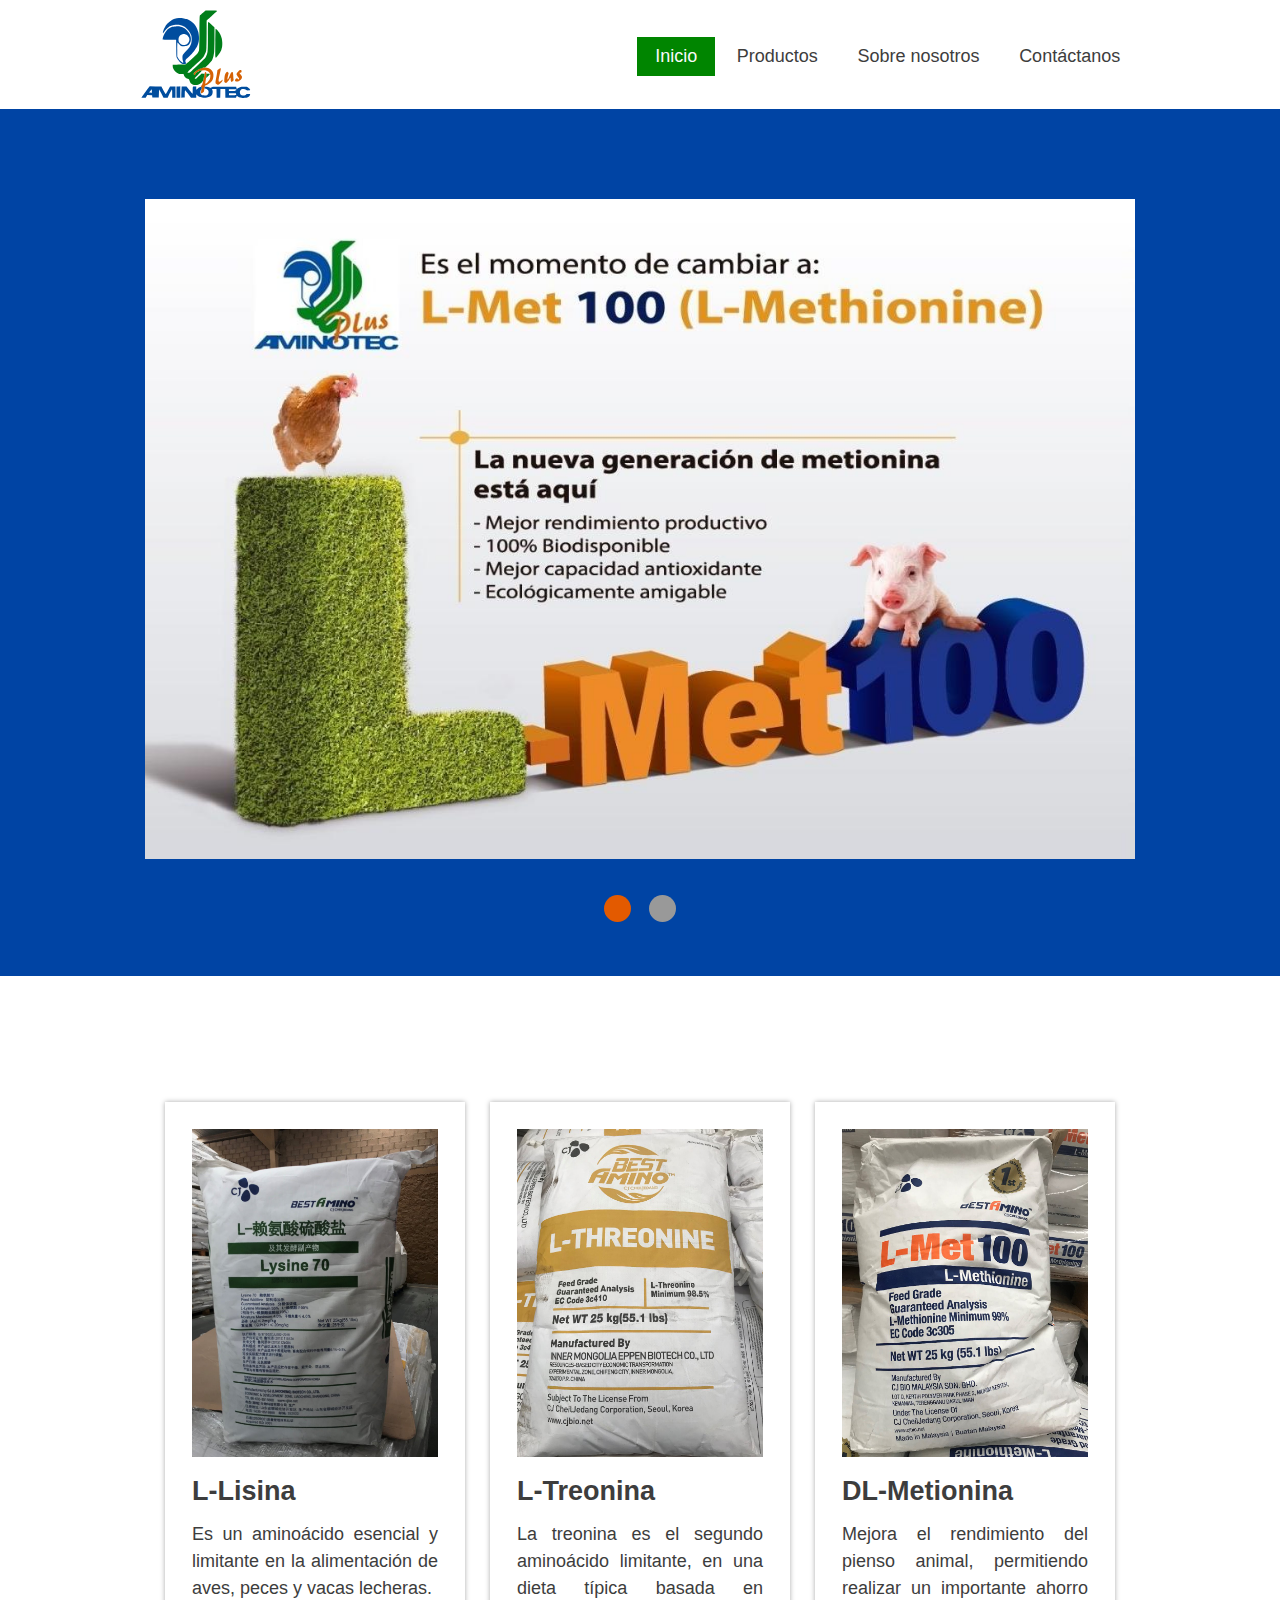
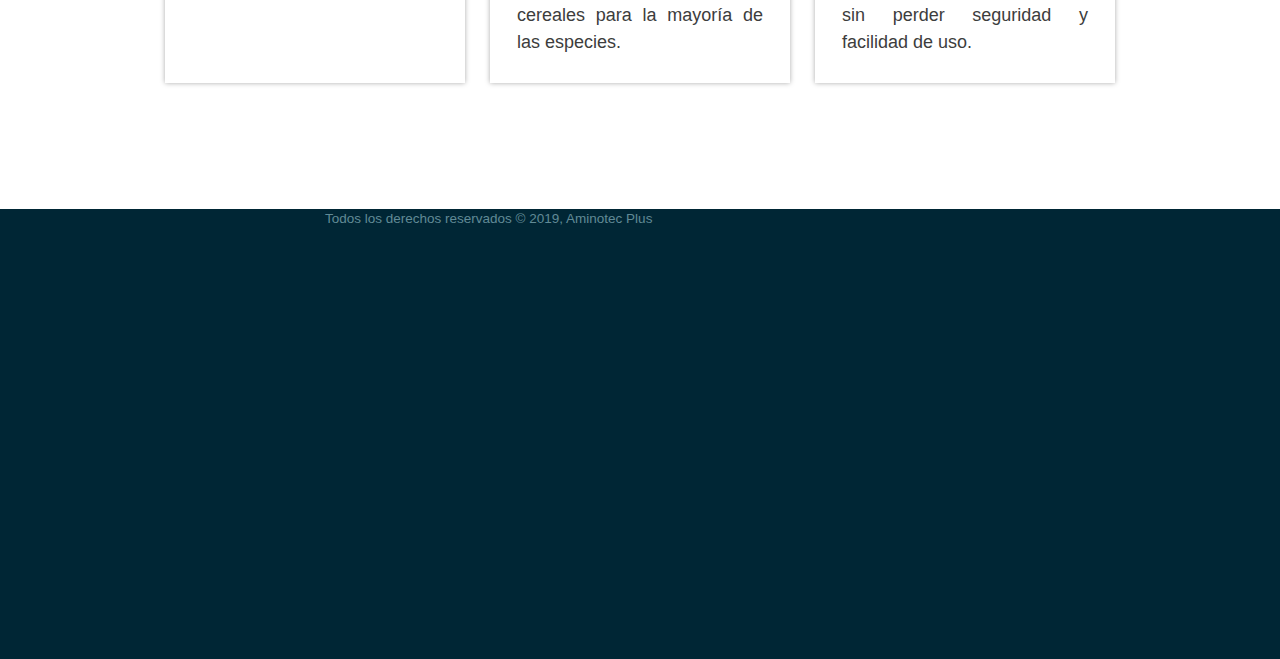
<file: index.html>
<!DOCTYPE html>
<html lang="es" dir="ltr">
  <head>
    <meta charset="utf-8">
    <meta name="description" content="">
    <meta name="keywords" content="">
    <meta name="viewport" content="width=device-width, initial-scale=1.0">
    <title>Venta de insumos pecuarios | Aminotec Plus</title>
    <link rel="stylesheet" type="text/css" href="css/Reset.css">
    <link rel="stylesheet" type="text/css" href="css/general.css">
    <link rel="stylesheet" type="text/css" href="css/estilo-home.css">
    <link rel="icon" type="image/png" href="public/img/favicon.png">
    <script src="public/js/interactividad-home.js" charset="utf-8" defer></script>
  </head>
  <body>
    <header class="main-header">
      <div class="centre flexbox">
        <a href="index.html"><img src="public/img/logo.svg" alt="Aminotec Plus"></a>
        <nav class="flexbox">
          <a class="active-nav-btn" href="index.html">Inicio</a>
          <a href="productos.html">Productos</a>
          <a href="about-us.html">Sobre nosotros</a>
          <a href="contact-us.html">Cont&aacute;ctanos</a>
        </nav>
      </div>
    </header>

    <section class="carrousel">
      <div class="centre">
        <div class="slider">
          <img class="slider-img" src="public/img/carr1.jpg" alt="">
          <img class="slider-img" src="public/img/carr2.jpg" alt="">
        </div>
        <div class="flexbox" id="img-btn-container">
        </div>
      </div>
    </section>

    <section class="highlights">
      <div class="centre">
        <div class="flexbox">
          <div class="producto">
            <img src="public/img/productos/lisina.jpg" alt="Lisina">
            <h4>L-Lisina</h4>
            <p>Es un amino&aacute;cido esencial y limitante en la alimentaci&oacute;n de aves, peces y vacas lecheras.</p>
          </div>
          <div class="producto">
            <img src="public/img/productos/treonina.jpg" alt="Treonina 25 kilogramos">
            <h4>L-Treonina</h4>
            <p>La treonina es el segundo amino&aacute;cido limitante, en una dieta t&iacute;pica basada en cereales para la mayor&iacute;a de las especies.</p>
          </div>
          <div class="producto">
            <img src="public/img/productos/metionina.jpg" alt="DL-Metionina 25 kilogramos">
            <h4>DL-Metionina</h4>
            <p>Mejora el rendimiento del pienso animal, permitiendo realizar un importante ahorro sin perder seguridad y facilidad de uso.</p>
          </div>
        </div>
      </div>
    </section>

    <footer>
      <p>Todos los derechos reservados &copy; 2019, Aminotec Plus</p>
    </footer>
  </body>
</html>
</file>
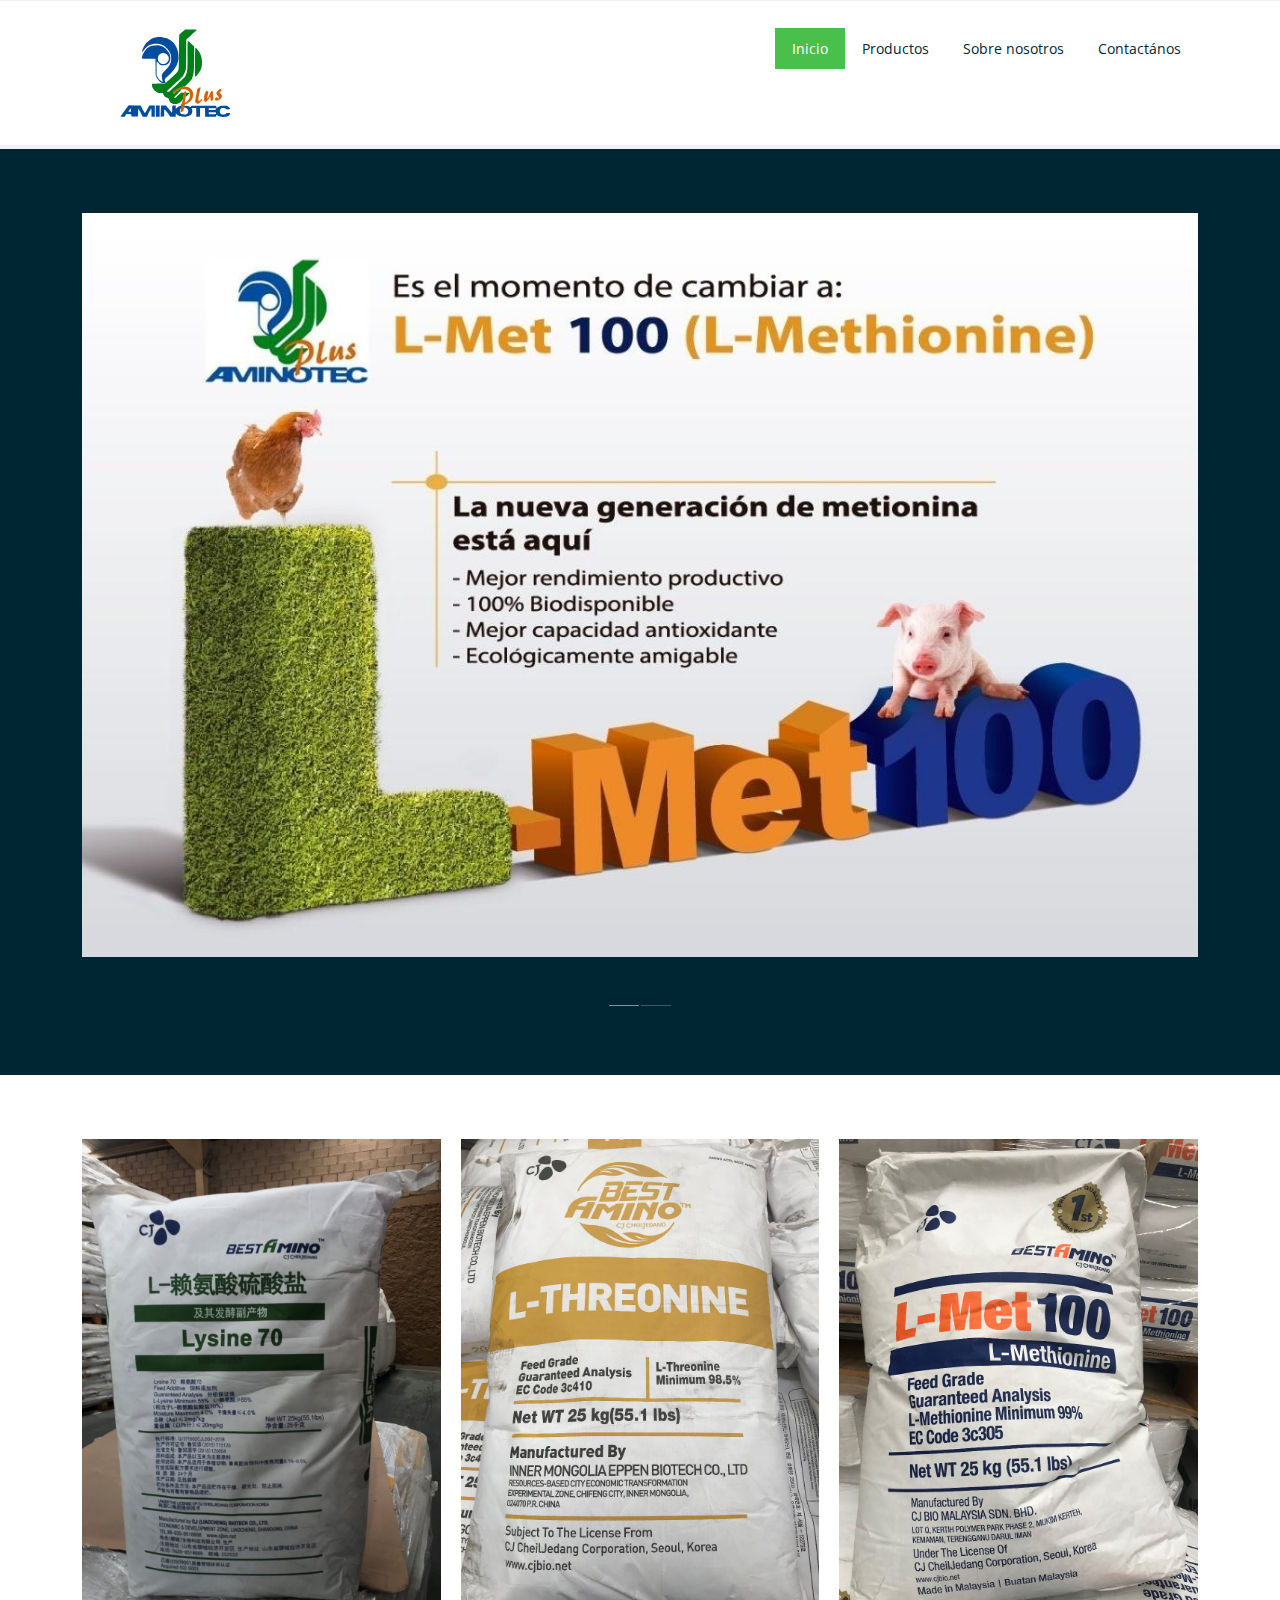
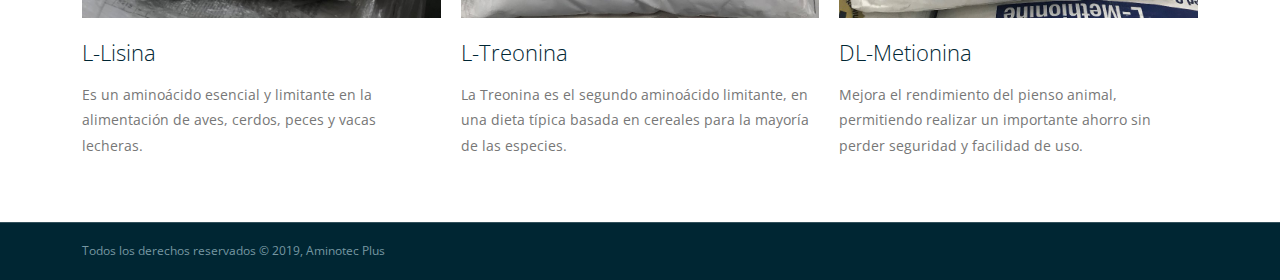
<file: public/index.html>
<!DOCTYPE html>
<html lang="en-US">

<head>
  <meta charset="UTF-8">
  <meta name="viewport" content="width=device-width, initial-scale=1.0" />
  <title>Aminotec</title>
  <link rel="icon" type="image/png" href="img/favicon.png">
  <link rel="stylesheet" href="css/components.css">
  <link rel="stylesheet" href="css/icons.css">
  <link rel="stylesheet" href="css/responsee.css">
  <link rel="stylesheet" href="owl-carrousel/assets/owl.carousel.min.css">
  <link rel="stylesheet" href="owl-carrousel/assets/owl.theme.default.min.css">
  <!-- CUSTOM STYLE -->
  <link rel="stylesheet" href="css/template-style.css">
  <link href='http://fonts.googleapis.com/css?family=Open+Sans:400,300,700,800&subset=latin,latin-ext' rel='stylesheet'
    type='text/css'>
  <script type="text/javascript" src="js/jquery-1.8.3.min.js"></script>
  <script type="text/javascript" src="js/jquery-ui.min.js"></script>
</head>

<body class="size-1140">
  <header role="banner">
    <nav class="background-white background-primary-hightlight">
      <div class="line">
        <div class="s-12 l-2">
          <a href="index.html" class="logo"><img src="img/logo.svg" alt=""></a>
        </div>
        <div class="top-nav s-12 l-10">
          <p class="nav-text"></p>
          <ul class="right chevron">
            <li><a href="index.html">Inicio</a></li>
            <li><a href="productos.html">Productos</a></li>
            <li><a href="nosotros.html">Sobre nosotros</a></li>
            <li><a href="contacto.html">Contactános</a></li>
          </ul>
        </div>
      </div>
    </nav>
  </header>

  <!-- MAIN -->
  <main role="main">
    <!-- Main Carousel -->
    <section class="section background-dark">
      <div class="line">
        <div class="owl-carousel">
          <div>
            <img src="img/carr1.jpg" alt="">
          </div>
          <div>
            <img src="img/carr2.jpg" alt="">
          </div>
        </div>
      </div>
    </section>

    <section class="section background-white">
      <div class="line">
        <div class="margin">
          <div class="s-12 m-12 l-4">
            <img class="margin-bottom" src="img/productos/lisina.jpg" alt="">
            <h2 class="text-thin">L-Lisina</h2>
            <p>Es un aminoácido esencial y limitante en la alimentación de aves, cerdos, peces y vacas lecheras.</p>
          </div>
          <div class="s-12 m-12 l-4 margin-m-bottom">
            <img class="margin-bottom" src="img/productos/treonina.jpg" alt="">
            <h2 class="text-thin">L-Treonina</h2>
            <p>La Treonina es el segundo aminoácido limitante, en una dieta típica basada en cereales para la mayoría de
              las especies.</p>
          </div>
          <div class="s-12 m-12 l-4 margin-m-bottom">
            <img class="margin-bottom" src="img/productos/metionina.jpg" alt="">
            <h2 class="text-thin">DL-Metionina</h2>
            <p>Mejora el rendimiento del pienso animal, permitiendo realizar un importante
              ahorro sin perder seguridad y facilidad de uso.</p>
          </div>
        </div>
      </div>
    </section>
  </main>

  <footer>
    <hr class="break margin-top-bottom-0" style="border-color: rgba(0, 38, 51, 0.80);">
    <section class="padding background-dark">
      <div class="line">
        <div class="s-12 l-6 line">
          <p class="text-size-12">Todos los derechos reservados &copy; 2019, Aminotec Plus</p>
        </div>
      </div>
    </section>
  </footer>
  <script type="text/javascript" src="js/responsee.js"></script>
  <script type="text/javascript" src="owl-carrousel/owl.carousel.min.js"></script>
  <script type="text/javascript" src="js/template-scripts.js"></script>
</body>

</html>
</file>
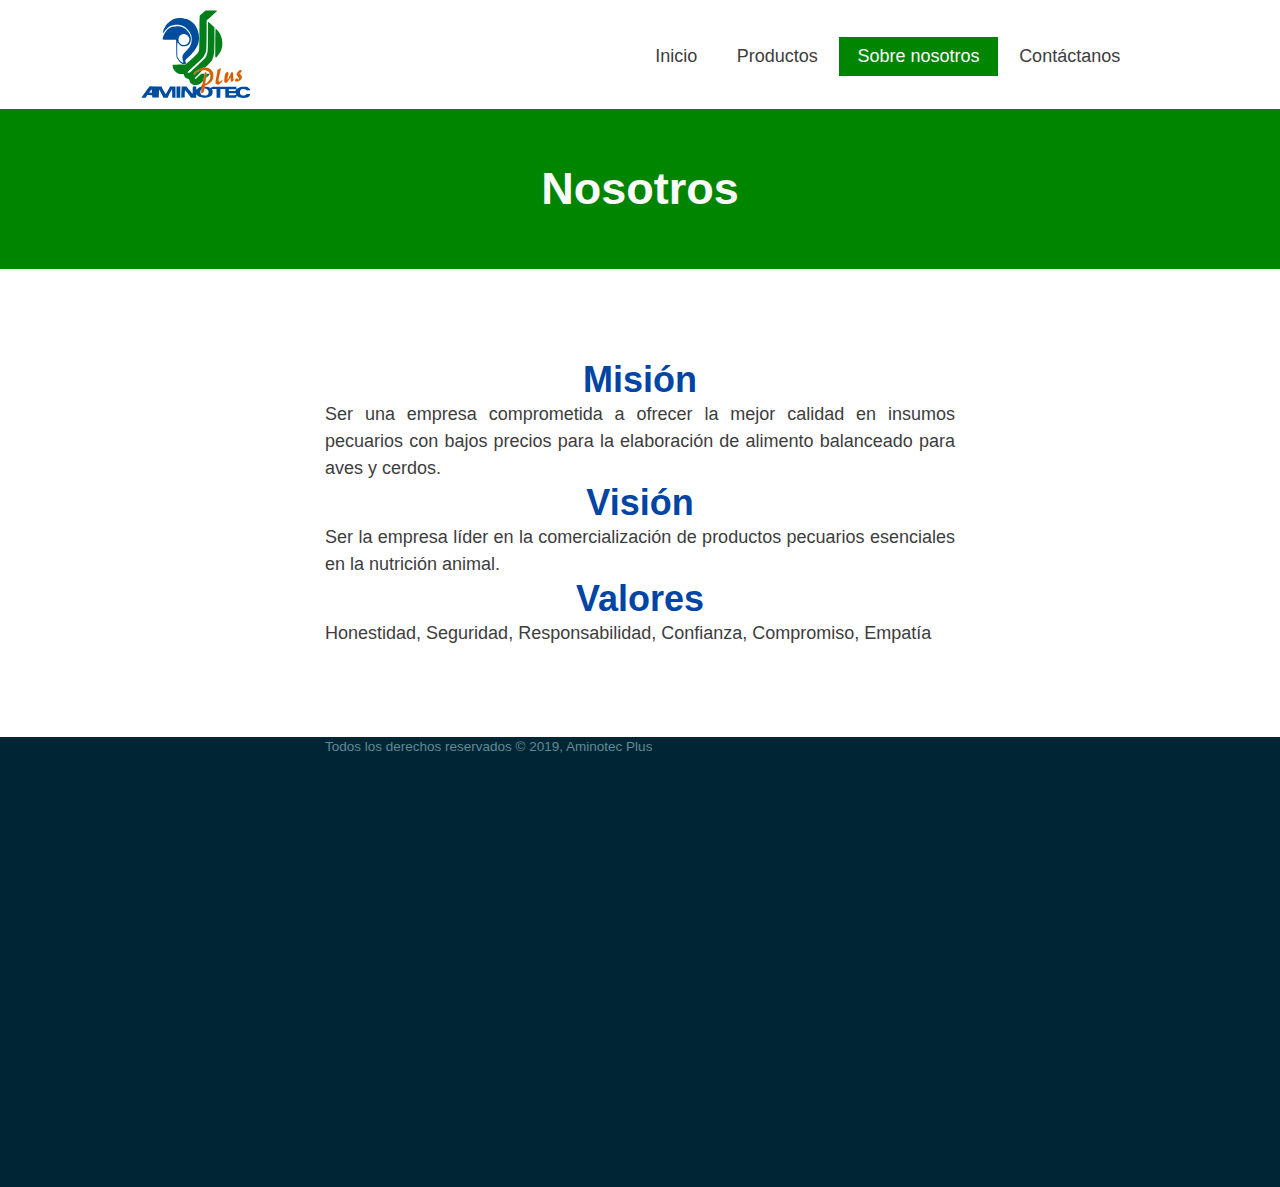
<file: about-us.html>
<!DOCTYPE html>
<html lang="es" dir="ltr">
  <head>
    <meta charset="utf-8">
    <meta name="viewport" content="width=device-width, initial-scale=1.0">
    <title>Aminotec Plus | Nosotros</title>
    <link rel="stylesheet" type="text/css" href="css/Reset.css">
    <link rel="stylesheet" type="text/css" href="css/general.css">
    <link rel="stylesheet" type="text/css" href="css/estilo-nosotros.css">
    <link rel="icon" type="image/png" href="public/img/favicon.png">
  </head>
  <body>
    <header class="main-header">
      <div class="centre flexbox">
        <a href="index.html"><img src="public/img/logo.svg" alt="Aminotec Plus"></a>
        <nav class="flexbox">
          <a href="index.html">Inicio</a>
          <a href="productos.html">Productos</a>
          <a class="active-nav-btn" href="about-us.html">Sobre nosotros</a>
          <a href="contact-us.html">Cont&aacute;ctanos</a>
        </nav>
      </div>
    </header>

    <header class="titulo">
      <h1 class="light-font">Nosotros</h1>
    </header>
    <section>
      <div class="centre">
        <h3>Misi&oacute;n</h3>
        <p>Ser una empresa comprometida a ofrecer la mejor calidad en insumos pecuarios con bajos precios para la elaboraci&oacute;n de alimento balanceado para aves y cerdos.</p>
        <h3>Visi&oacute;n</h3>
        <p>Ser la empresa l&iacute;der en la comercializaci&oacute;n de productos pecuarios esenciales en la nutrici&oacute;n animal.</p>
        <h3>Valores</h3>
        <p>Honestidad, Seguridad, Responsabilidad, Confianza, Compromiso, Empat&iacute;a</p>
      </div>
    </section>
    <footer>
      <p>Todos los derechos reservados &copy; 2019, Aminotec Plus</p>
    </footer>
  </body>
</html>
</file>
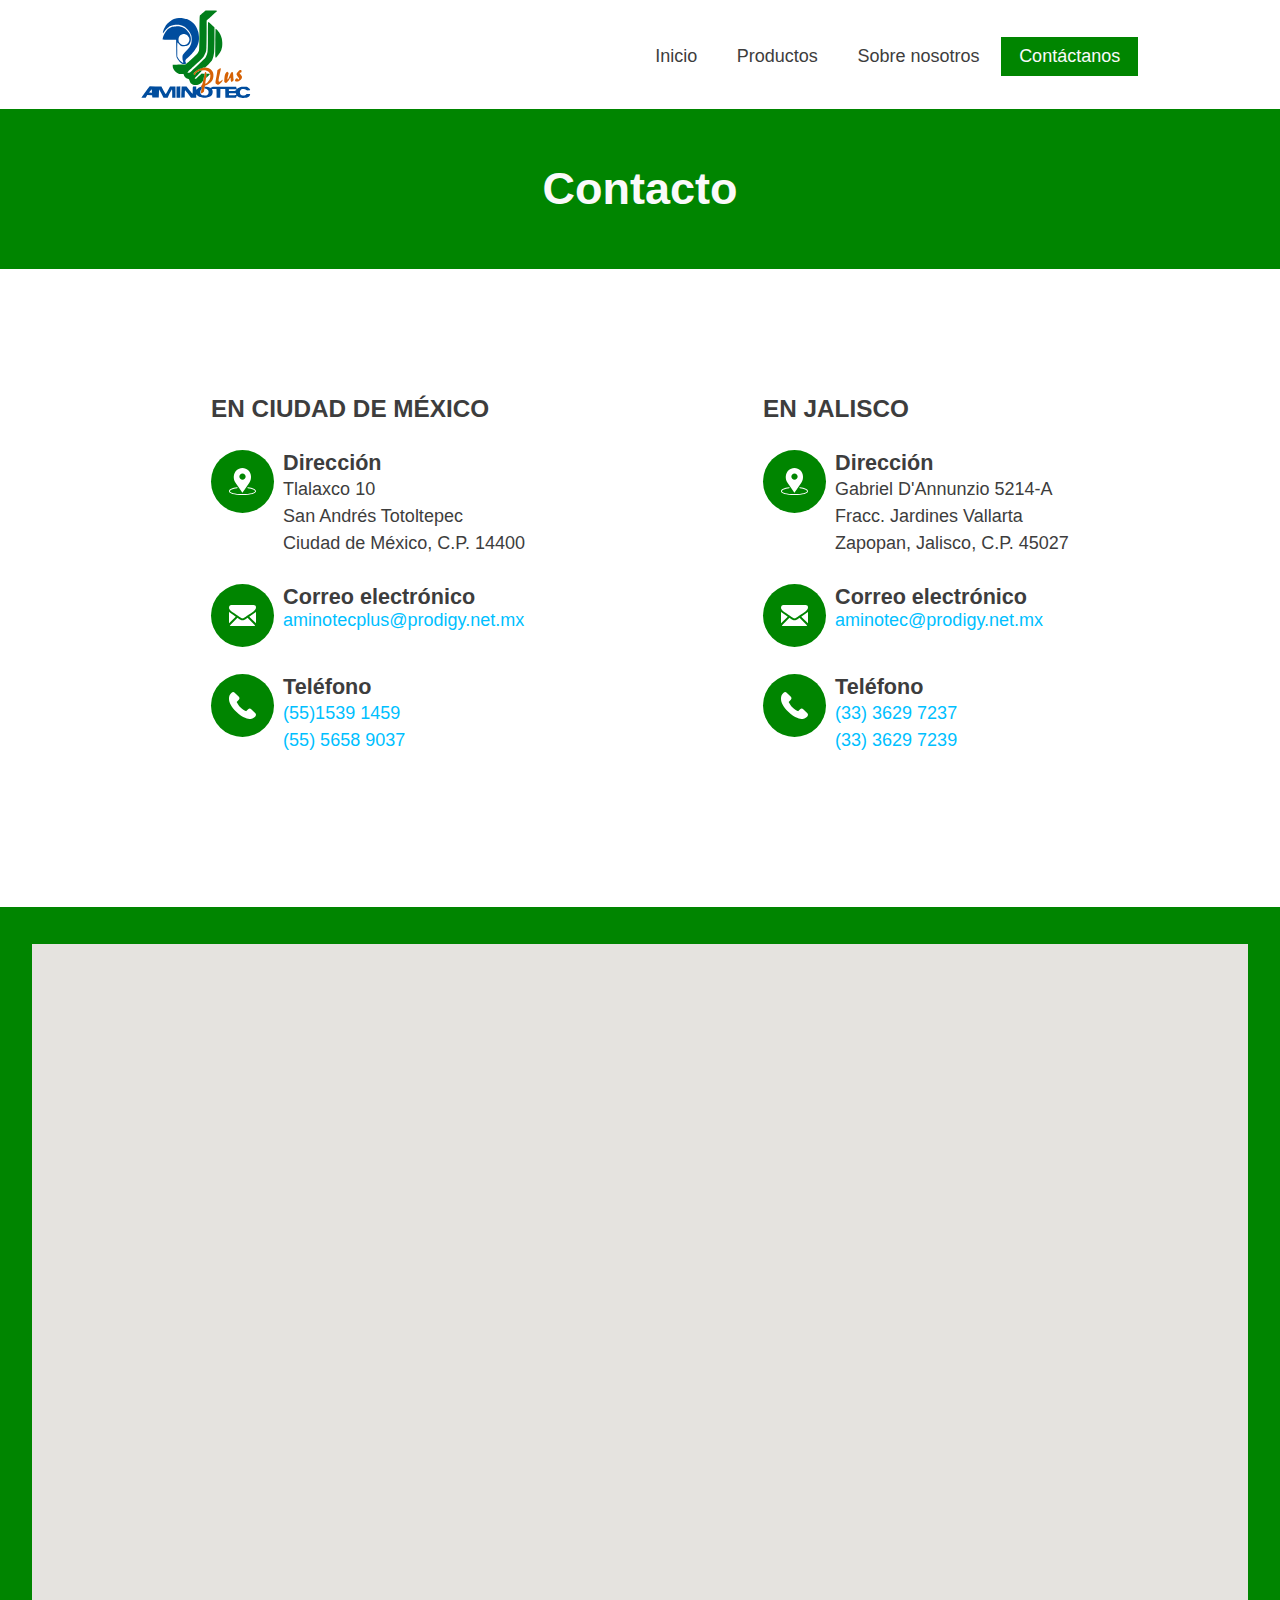
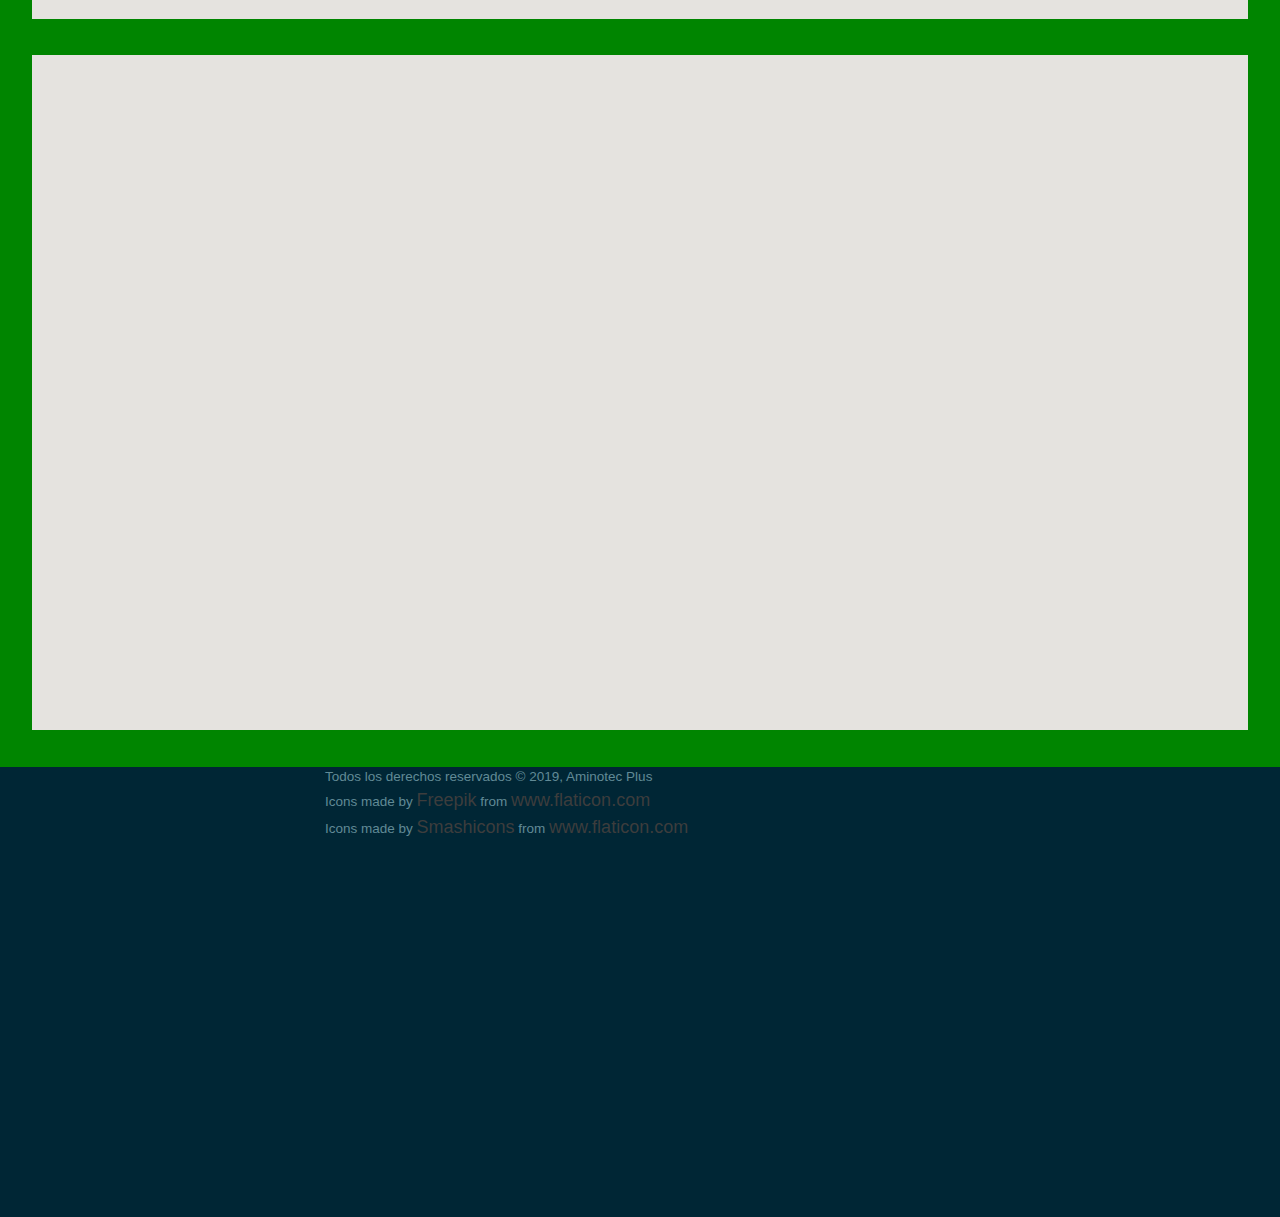
<file: contact-us.html>
<!DOCTYPE html>
<html lang="es" dir="ltr">
  <head>
    <meta charset="utf-8">
    <meta name="viewport" content="width=device-width, initial-scale=1.0">
    <title>Aminotec Plus | Contacto</title>
    <link rel="stylesheet" type="text/css" href="css/Reset.css">
    <link rel="stylesheet" type="text/css" href="css/general.css">
    <link rel="stylesheet" type="text/css" href="css/estilo-contact-us.css">
    <link rel="icon" type="image/png" href="public/img/favicon.png">
  </head>
  <body>
    <header class="main-header">
      <div class="centre flexbox">
        <a href="index.html"><img src="public/img/logo.svg" alt="Aminotec Plus"></a>
        <nav class="flexbox">
          <a href="index.html">Inicio</a>
          <a href="productos.html">Productos</a>
          <a href="about-us.html">Sobre nosotros</a>
          <a class="active-nav-btn" href="contact-us.html">Cont&aacute;ctanos</a>
        </nav>
      </div>
    </header>

    <header class="page-title">
      <h1 class="light-font">Contacto</h1>
    </header>

    <section class="flexbox">
      <div class="sucursal">
        <h5>EN CIUDAD DE M&Eacute;XICO</h5>
        <div class="cont">
          <div class="icon">
            <img src="public/img/svg/001-pin.svg" alt="Tlalaxco 10, San Andrés Totoltepec">
          </div>
          <div>
            <h6>Direcci&oacute;n</h6>
            <p>Tlalaxco 10<br/>San Andr&eacute;s Totoltepec<br/>Ciudad de M&eacute;xico, C.P. 14400</p>
          </div>
        </div>
        <div class="cont">
          <div class="icon">
            <img src="public/img/svg/002-mail.svg" alt="aminotecplus@prodigy.net.mx">
          </div>
          <div>
            <h6>Correo electr&oacute;nico</h6>
            <a href="mailto:aminotecplus@prodigy.net.mx" class="link">aminotecplus@prodigy.net.mx</a>
          </div>
        </div>
        <div class="cont">
          <div class="icon">
            <img src="public/img/svg/003-call-answer.svg" alt="5515391459">
          </div>
          <div>
            <h6>Tel&eacute;fono</h6>
            <p>
              <a href="tel:+525515391459" class="link">(55)1539 1459</a><br>
              <a href="tel:+525556589037" class="link">(55) 5658 9037</a></p>
          </div>
        </div>
      </div>
      <div class="sucursal">
        <h5>EN JALISCO</h5>
        <div class="cont">
          <div class="icon">
            <img src="public/img/svg/001-pin.svg" alt="Gabriel D'Annunzio 5214-A">
          </div>
          <div>
            <h6>Direcci&oacute;n</h6>
            <p>Gabriel D'Annunzio 5214-A<br>Fracc. Jardines Vallarta<br>Zapopan, Jalisco, C.P. 45027</p>
          </div>
        </div>
        <div class="cont">
          <div class="icon">
            <img src="public/img/svg/002-mail.svg" alt="aminotec@prodigy.net.mx">
          </div>
          <div>
            <h6>Correo electr&oacute;nico</h6>
            <a href="mailto:aminotec@prodigy.net.mx" class="link">aminotec@prodigy.net.mx</a>
          </div>
        </div>
        <div class="cont">
          <div class="icon">
            <img src="public/img/svg/003-call-answer.svg" alt="3336297237">
          </div>
          <div>
            <h6>Tel&eacute;fono</h6>
            <p>
              <a href="tel:+523336297237" class="link">(33) 3629 7237</a><br>
              <a href="tel:+523336297239" class="link">(33) 3629 7239</a>
            </p>
          </div>
        </div>
      </div>
    </section>

    <section id="mapas">
      <div class="mapa">
        <iframe
          src="https://www.google.com/maps/embed?pb=!1m18!1m12!1m3!1d3732.7271609294635!2d-103.42765008507311!3d20.6806762861879!2m3!1f0!2f0!3f0!3m2!1i1024!2i768!4f13.1!3m3!1m2!1s0x8428ae950346a16f%3A0xf8fa13885974dfa7!2sGabrielle+D&#39;annunzio+5214%2C+Jardines+Vallarta%2C+45110+Zapopan%2C+Jal.!5e0!3m2!1ses-419!2smx!4v1556867366298!5m2!1ses-419!2smx"></iframe>
      </div>
      <div class="mapa">
        <iframe
          src="https://www.google.com/maps/embed?pb=!1m18!1m12!1m3!1d1883.4270792842437!2d-99.1728214164258!3d19.24518679837386!2m3!1f0!2f0!3f0!3m2!1i1024!2i768!4f13.1!3m3!1m2!1s0x85ce00b48d398a49%3A0xbf0b29f1673c28d8!2sTlalaxco+10%2C+San+Andr%C3%A9s+Totoltepec%2C+14400+Ciudad+de+M%C3%A9xico%2C+CDMX!5e0!3m2!1ses-419!2smx!4v1557532289086!5m2!1ses-419!2smx"></iframe>
      </div>
    </section>

    <footer>
      <p>Todos los derechos reservados &copy; 2019, Aminotec Plus</p>
      <p>Icons made by <a href="https://www.flaticon.com/authors/freepik" title="Freepik">Freepik</a> from <a href="https://www.flaticon.com/" title="Flaticon">www.flaticon.com</a></p><p>Icons made by <a href="https://www.flaticon.com/authors/smashicons" title="Smashicons">Smashicons</a> from <a href="https://www.flaticon.com/" title="Flaticon">www.flaticon.com</a></p>
    </footer>
  </body>
</html>
</file>
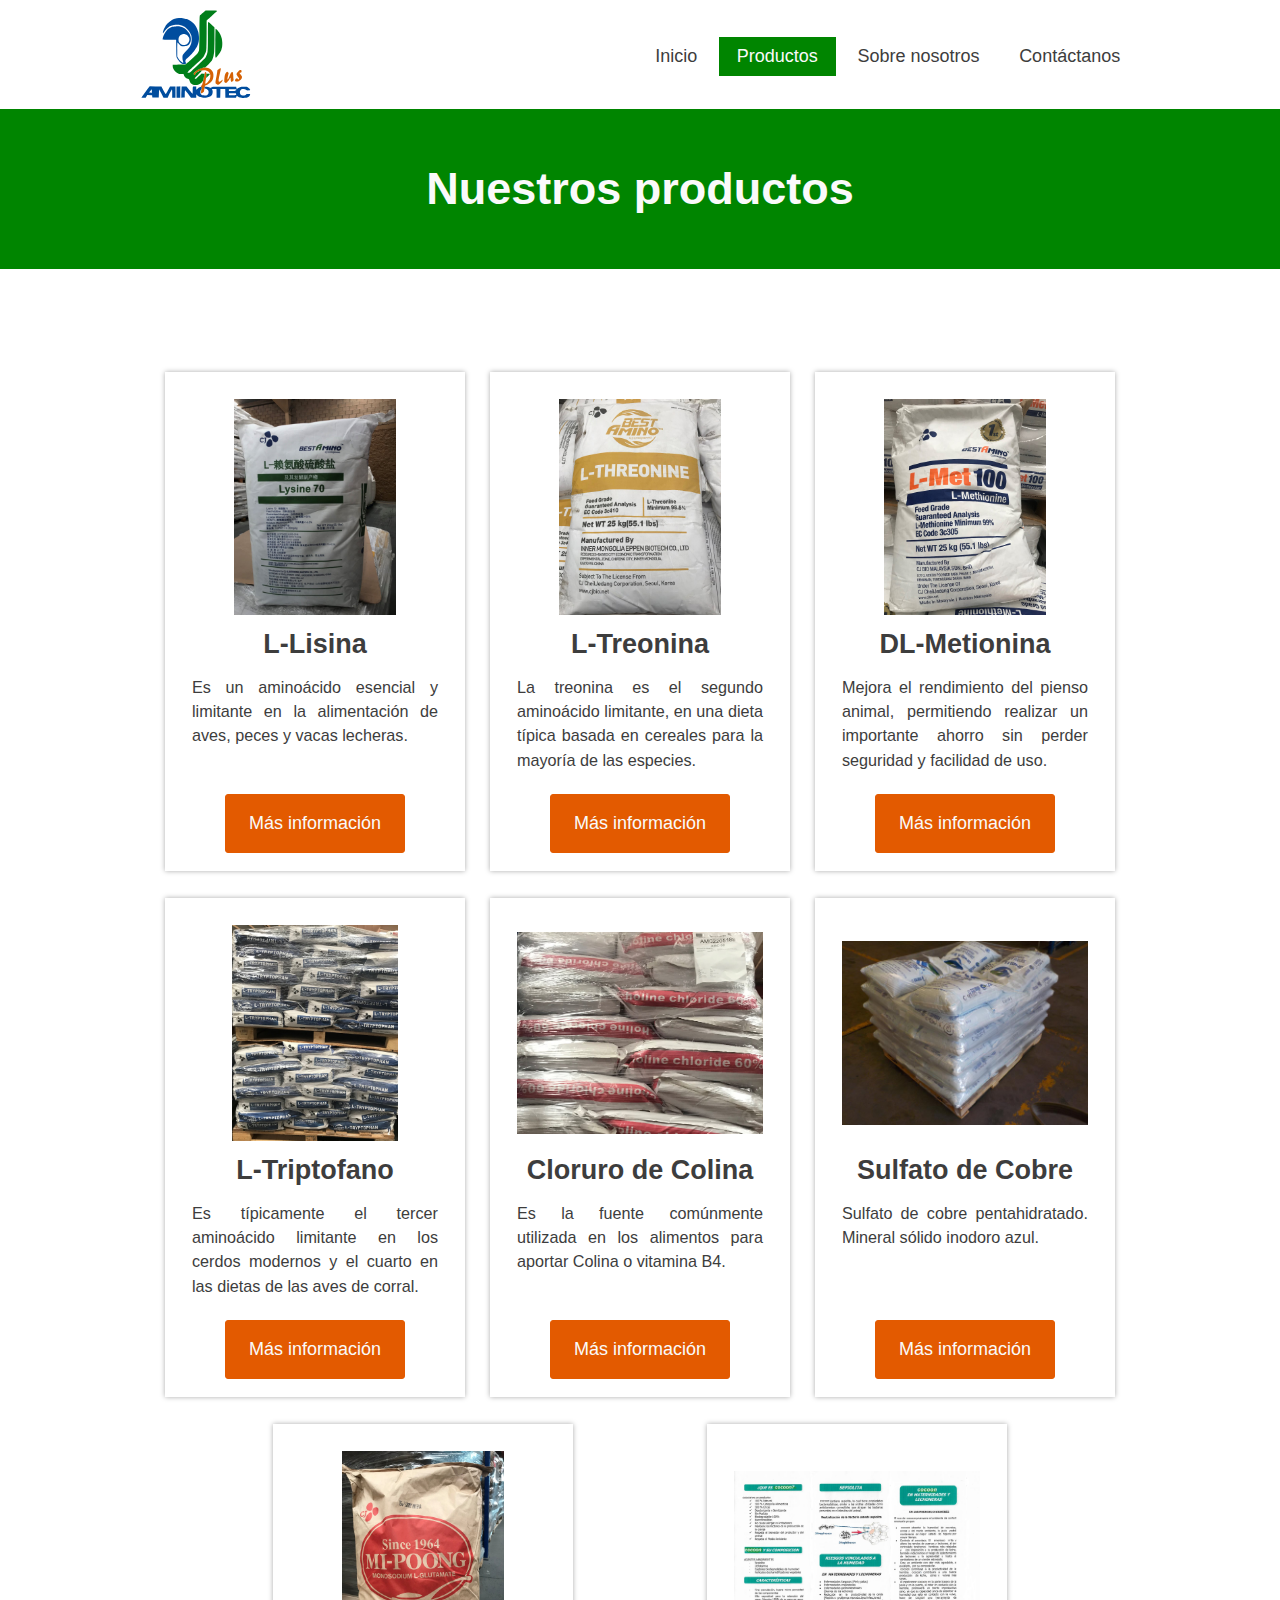
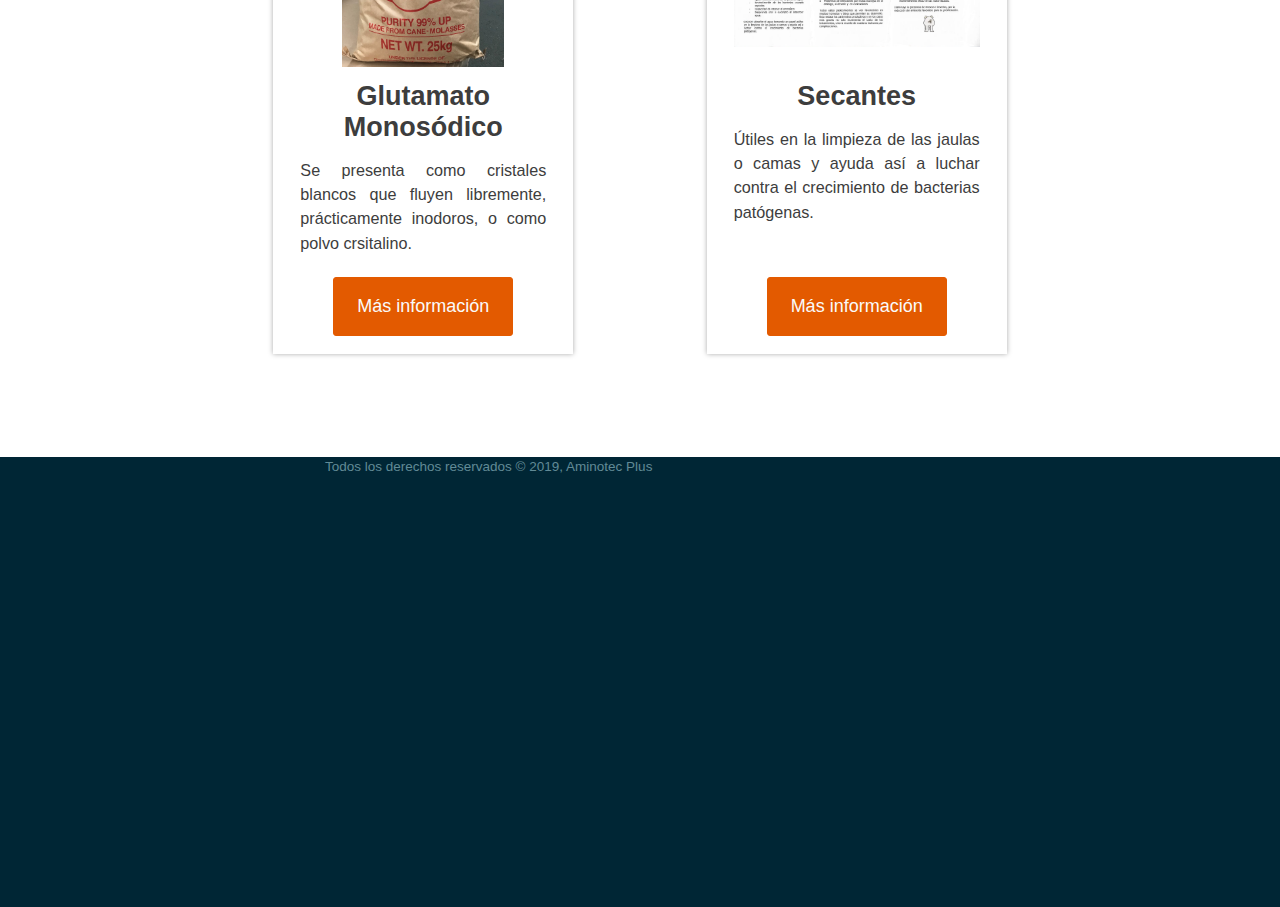
<file: productos.html>
<!DOCTYPE html>
<html lang="es" dir="ltr">
  <head>
    <meta charset="utf-8">
    <meta name="viewport" content="width=device-width, initial-scale=1.0">
    <title>Aminotec Plus | Productos</title>
    <link rel="stylesheet" type="text/css" href="css/Reset.css">
    <link rel="stylesheet" type="text/css" href="css/general.css">
    <link rel="stylesheet" href="css/estilo-products.css">
    <link rel="icon" type="image/png" href="public/img/favicon.png">
  </head>
  <body>
    <header class="main-header">
      <div class="centre flexbox">
        <a href="index.html"><img src="public/img/logo.svg" alt="Aminotec Plus"></a>
        <nav class="flexbox">
          <a href="index.html">Inicio</a>
          <a class="active-nav-btn" href="productos.html">Productos</a>
          <a href="about-us.html">Sobre nosotros</a>
          <a href="contact-us.html">Cont&aacute;ctanos</a>
        </nav>
      </div>
    </header>

    <header class="page-title">
      <h1 class="light-font">Nuestros productos</h1>
    </header>

    <section>
      <div class="centre flexbox">
        <div class="producto">
          <div class="imagen-producto">
            <img src="public/img/productos/lisina.jpg" alt="Lisina">
          </div>
          <h4>L-Lisina</h4>
          <p>Es un amino&aacute;cido esencial y limitante en la alimentaci&oacute;n de aves, peces y vacas lecheras.</p>
          <a target="_blank" href="public/more_info/L-Lisina.pdf" class="btn more-info light-font">M&aacute;s informaci&oacute;n</a>
        </div>
        <div class="producto">
          <div class="imagen-producto">
            <img src="public/img/productos/treonina.jpg" alt="Treonina 25 kilogramos">
          </div>
          <h4>L-Treonina</h4>
          <p>La treonina es el segundo amino&aacute;cido limitante, en una dieta t&iacute;pica basada en cereales para la mayor&iacute;a de las especies.</p>
          <a target="_blank" href="public/more_info/L-Treonina.pdf" class="btn more-info light-font">M&aacute;s informaci&oacute;n</a>
        </div>
        <div class="producto">
          <div class="imagen-producto">
            <img src="public/img/productos/metionina.jpg" alt="DL-Metionina 25 kilogramos">
          </div>
          <h4>DL-Metionina</h4>
          <p>Mejora el rendimiento del pienso animal, permitiendo realizar un importante ahorro sin perder seguridad y facilidad de uso.</p>
          <a target="_blank" href="public/more_info/DL-Metionina.pdf" class="btn more-info light-font">M&aacute;s informaci&oacute;n</a>
        </div>
        <div class="producto">
          <div class="imagen-producto">
            <img src="public/img/productos/triptofano.jpg" alt="Triptofano">
          </div>
          <h4>L-Triptofano</h4>
          <p>Es t&iacute;picamente el tercer amino&aacute;cido limitante en los cerdos modernos y el cuarto en las dietas de las aves de corral.</p>
          <a target="_blank" href="public/more_info/L-Triptofano.pdf" class="btn more-info light-font">M&aacute;s informaci&oacute;n</a>
        </div>
        <div class="producto">
          <div class="imagen-producto">
            <img class="imagen-horizontal" src="public/img/productos/cloruro.jpg" alt="Cloruro de colina en costal">
          </div>
          <h4>Cloruro de Colina</h4>
          <p>Es la fuente com&uacute;nmente utilizada en los alimentos para aportar Colina o vitamina B4.</p>
          <a target="_blank" href="public/more_info/CloruroColina.pdf" class="btn more-info light-font">M&aacute;s informaci&oacute;n</a>
        </div>
        <div class="producto">
          <div class="imagen-producto">
            <img class="imagen-horizontal" src="public/img/productos/sulfato.jpeg" alt="Sulfato de cobre en costal">
          </div>
          <h4>Sulfato de Cobre</h4>
          <p>Sulfato de cobre pentahidratado. Mineral s&oacute;lido inodoro azul.</p>
          <a target="_blank" href="public/more_info/SulfatoCobre.pdf" class="btn more-info light-font">M&aacute;s informaci&oacute;n</a>
        </div>
        <div class="producto">
          <div class="imagen-producto">
            <img src="public/img/productos/glutamato.jpg" alt="Glutamato monosódico, costa de 25 kilogramos">
          </div>
          <h4>Glutamato Monos&oacute;dico</h4>
          <p>Se presenta como cristales blancos que fluyen libremente, pr&aacute;cticamente inodoros, o como polvo crsitalino.</p>
          <a target="_blank" href="public/more_info/GlutamatoMonosodico.pdf" class="btn more-info light-font">M&aacute;s informaci&oacute;n</a>
        </div>
        <div class="producto">
          <div class="imagen-producto">
            <img src="public/img/productos/secantes.jpeg" class="imagen-horizontal" alt="Secantes">
          </div>
          <h4>Secantes</h4>
          <p>&Uacute;tiles en la limpieza de las jaulas o camas y ayuda as&iacute; a luchar contra el crecimiento de bacterias pat&oacute;genas.</p>
          <a target="_blank" href="public/more_info/Secantes.pdf" class="btn more-info light-font">M&aacute;s informaci&oacute;n</a>
        </div>
      </div>
    </section>

    <footer>
      <p>Todos los derechos reservados &copy; 2019, Aminotec Plus</p>
    </footer>
  </body>
</html>
</file>
<file: css/general.css>
/*
Verde: #008500
Azul: #0044a4
Naranja: #e35a00
*/

header img {
  display: inline-block;
  height: 5rem;
  width: auto;
}

header div.flexbox {
  justify-content: space-between;
}

nav a {
  padding: 0.5rem 1rem;
  margin: 0 0.1rem;
  display: inline-block;
}

nav a:hover, .active-nav-btn {
  color: #fafafa;
  background-color: #008500;
}

.main-header {
  padding: 0.5rem 0 0.25rem;
}

.page-title {
  background-color: #008500;
}

footer {
  background-color: #002635;
}

footer p {
  font-size: 0.75rem;
  color: #618a96;
}

@media screen and (max-width: 750px) {
  header div.flexbox {
    justify-content: center;
  }
}
</file>
<file: css/estilo-home.css>
.carrousel {
  background-color: #0044a4;
  padding: 3rem 0;
}

.slider {
  width: 990px;
  height: 660px;
  margin: 2rem auto;
  overflow: hidden;
}

@media screen and (max-width: 1100px) {
  .slider {
    width: 90vw;
    height: 60vw;
  }
}

@media screen and (min-width: 2016px) {
  .slider {
    width: 1980px;
    height: 1320px;
  }
}

#img-btn-container {
  justify-content: center;
}

.btn-img {
  background-color: #999;
  width: 1.5rem;
  height: 1.5rem;
  border-radius: 50%;
  margin: 0 0.5rem;
}

.btn-img:hover, .background-naranja {
  background-color: #e35a00;
}

.highlights .flexbox {
  align-items: stretch;
}

.producto {
  box-sizing: border-box;
  width: 30%;
  min-width: 300px;
  padding: 1.5rem;
  box-shadow: 0 0 5px #aaa;
  margin: 2rem 0;
}

h4 {
  text-align: left;
  margin: 0.8rem 0;
}

@media screen and (max-width: 650px) {
  .highlights .centre {
    overflow-x: auto;
  }

  .highlights .flexbox {
    width: 300vw;
    justify-content: space-between;
  }

  .producto {
    display: inline-block;
    width: 300px;
    box-shadow: none;
    margin: 0;
  }
}
</file>
<file: public/css/components.css>
/*
 * Components CSS - v5 - 2016-07-08
 * https://www.myresponsee.com
 * Copyright 2018, Vision Design - graphic zoo
 * Free to use under the MIT license.
*/
/* Tabs */
.tab-item {
  background: none repeat scroll 0 0 #fff;
  display: none;
  padding: 1.25rem 0;
}
.tab-item.tab-active {
  display: block;
}
.tab-content > .tab-label {
  display: none;
}
.tab-nav > .tab-label {
  float:left;
}
a.tab-label, a.tab-label:link, a.tab-label:visited, a.tab-label:hover {
  background: none repeat scroll 0 0 #262626;
  color: #fff;
  margin-right: 1px;
  padding: 0.625rem 1.25rem;
  transition: background 0.20s linear 0s;
  -o-transition: background 0.20s linear 0s;
  -ms-transition: background 0.20s linear 0s;
  -moz-transition: background 0.20s linear 0s;
  -webkit-transition: background 0.20s linear 0s;
}
a.tab-label:hover,a.tab-label.active-btn {
  background: none repeat scroll 0 0 #999;
}
.tab-label.active-btn {
  cursor: default;
}
.tab-content {
  text-align: left;
}
@media screen and (max-width:768px) {    
  .tab-nav > .tab-label {
    margin: 0.5px 0;
    width: 100%;
  }
}
/* Custom forms */
form.customform input, form.customform select, form.customform textarea, form.customform button {
 font-size:0.9rem;
 font-family:inherit;
 margin-bottom:1.25rem;
} 
form.customform input, form.customform select {height: 2.7rem;}
form.customform input, form.customform textarea, form.customform select { 
 background: none repeat scroll 0 0 #F5F5F5;
 transition: background 0.20s linear 0s;
 -o-transition: background 0.20s linear 0s;
 -ms-transition: background 0.20s linear 0s;
 -moz-transition: background 0.20s linear 0s;
 -webkit-transition: background 0.20s linear 0s;
}
form.customform input:hover, form.customform textarea:hover, form.customform select:hover, form.customform input:focus, form.customform textarea:focus, form.customform select:focus {background: none repeat scroll 0 0 #fff;}
form.customform input, form.customform textarea, form.customform select {
 background: none repeat scroll 0 0 #F5F5F5;
 border: 1px solid #E0E0E0;
 padding: 0.625rem;
 width: 100%;
}
form.customform input[type="file"] {
 border: 1px solid #E0E0E0;
 height: auto;
 max-height: 2.7rem;
 min-height: 2.7rem;
 padding: 0.4rem;
 width: 100%;
}
form.customform input[type="radio"], form.customform input[type="checkbox"] {
 margin-right: 0.625rem;
 width:auto;
 padding:0;
 height:auto;
}
form.customform option {padding: 0.625rem;}
form.customform select[multiple="multiple"] {height: auto;}
form.customform button {
 width: 100%;
 background: none repeat scroll 0 0 #152732;
 border: 0 none;
 color: #fff;
 height: 2.7rem;
 padding: 0.625rem;
 cursor:pointer;
 width: 100%;
 transition: background 0.20s linear 0s;
 -o-transition: background 0.20s linear 0s;
 -ms-transition: background 0.20s linear 0s;
 -moz-transition: background 0.20s linear 0s;
 -webkit-transition: background 0.20s linear 0s;
}
/* Tooltip */
a.tooltip-container,.tooltip-container {
  border-bottom:1px dotted;
  border-bottom-color: color;
  cursor: help;
  font-weight: 600;
}
a .tooltip-content,.tooltip-content {
  background: #152732 none repeat scroll 0 0;
  color: #fff!important;
  border-radius: 3px;
  display: none;
  font-size: 0.8rem;
  font-weight: normal;
  line-height: 1.3rem;
  margin-top: -1.25rem;
  max-width: 300px;
  padding: 0.625rem;
  position: absolute;
  z-index: 10;
}
.tooltip-content::after {
  border-left: 9px solid transparent;
  border-right: 9px solid transparent;
  border-top: 7px solid #152732;
  bottom: -5px;
  clear: both;
  content: "";
  height: 0;
  left: 50%;
  margin-left: -5px;
  position: absolute;
  width: 0;
}
a.tooltip-content.tooltip-bottom,.tooltip-content.tooltip-bottom {
  margin-top: 1.25rem;
}
.tooltip-content.tooltip-bottom::after {
  border-left: 9px solid transparent;
  border-right: 9px solid transparent;
  border-top: 0;
  border-bottom: 7px solid #152732;
  top: -5px;
}
/* Buttons */
.button,a.button,a.button:link,a.button:active,a.button:visited {
  background: #777 none repeat scroll 0 0;
  border: 0;
  color: #fff;
  cursor: pointer;
  display: inline-block;
  font-size: 0.85rem;
  padding: 0.825rem 1rem;
  text-align: center;
  transition: all 0.20s linear 0s;
  -o-transition: all 0.20s linear 0s;
  -ms-transition: all 0.20s linear 0s;
  -moz-transition: all 0.20s linear 0s;
  -webkit-transition: all 0.20s linear 0s;
}
.button.rounded-btn {
  border-radius: 4px;
}
.button.rounded-full-btn {
  border-radius: 100px;
}
.button:hover {box-shadow: 0 0 10px 100px rgba(255,255,255,0.15) inset;}
.button.secondary-btn,a.button.secondary-btn,a.button.secondary-btn:link,a.button.secondary-btn:active,a.button.secondary-btn:visited {
  background: #444 none repeat scroll 0 0;
}
.button.cancel-btn,a.button.cancel-btn,a.button.cancel-btn:link,a.button.cancel-btn:active,a.button.cancel-btn:visited {
  background: #dc003a none repeat scroll 0 0;
}
.button.submit-btn,a.button.submit-btn,a.button.submit-btn:link,a.button.submit-btn:active,a.button.submit-btn:visited {
  background: #b4bf04 none repeat scroll 0 0;
}
.button.reload-btn,a.button.reload-btn,a.button.reload-btn:link,a.button.reload-btn:active,a.button.reload-btn:visited {
  background: #ff9800 none repeat scroll 0 0;
}
.button.disabled-btn {
  cursor: not-allowed!important;
  opacity: 0.2;
}
.button i {
  background: rgba(0, 0, 0, 0.1) none repeat scroll 0 0;
  border-radius: 27px;
  color: #fff!important;
  display: inline-block;
  font-size: 0.8rem;
  height: 27px;
  line-height: 27px;
  margin-right: 5px;
  width: 27px;
  transition: all 0.20s linear 0s;
  -o-transition: all 0.20s linear 0s;
  -ms-transition: all 0.20s linear 0s;
  -moz-transition: all 0.20s linear 0s;
  -webkit-transition: all 0.20s linear 0s;
}
.button:hover > i {
  background: rgba(0, 0, 0, 0.06) none repeat scroll 0 0;
}
</file>
<file: public/css/icons.css>
/* Icon font - MFG labs */
@font-face {
  font-family: 'mfg';
    src: url('../font/mfglabsiconset-webfont.eot');
    src: url('../font/mfglabsiconset-webfont.svg#mfg_labs_iconsetregular') format('svg'),
   		   url('../font/mfglabsiconset-webfont.eot?#iefix') format('embedded-opentype'),
         url('../font/mfglabsiconset-webfont.woff') format('woff'),
         url('../font/mfglabsiconset-webfont.ttf') format('truetype');
    font-weight: normal;
    font-style: normal;
}

.icon-cloud,
.icon-at,
.icon-plus,
.icon-minus,
.icon-arrow_up,
.icon-arrow_down,
.icon-arrow_right,
.icon-arrow_left,
.icon-chevron_down,
.icon-chevron_up,
.icon-chevron_right,
.icon-chevron_left,
.icon-reorder,
.icon-list,
.icon-reorder_square,
.icon-reorder_square_line,
.icon-coverflow,
.icon-coverflow_line,
.icon-pause,
.icon-play,
.icon-step_forward,
.icon-step_backward,
.icon-fast_forward,
.icon-fast_backward,
.icon-cloud_upload,
.icon-cloud_download,
.icon-data_science,
.icon-data_science_black,
.icon-globe,
.icon-globe_black,
.icon-math_ico,
.icon-math,
.icon-math_black,
.icon-paperplane_ico,
.icon-paperplane,
.icon-paperplane_black,
.icon-color_balance,
.icon-star,
.icon-star_half,
.icon-star_empty,
.icon-star_half_empty,
.icon-reload,
.icon-heart,
.icon-heart_broken,
.icon-hashtag,
.icon-reply,
.icon-retweet,
.icon-signin,
.icon-signout,
.icon-download,
.icon-upload,
.icon-placepin,
.icon-display_screen,
.icon-tablet,
.icon-smartphone,
.icon-connected_object,
.icon-lock,
.icon-unlock,
.icon-camera,
.icon-isight,
.icon-video_camera,
.icon-random,
.icon-message,
.icon-discussion,
.icon-calendar,
.icon-ringbell,
.icon-movie,
.icon-mail,
.icon-pen,
.icon-settings,
.icon-measure,
.icon-vector,
.icon-vector_pen,
.icon-mute_on,
.icon-mute_off,
.icon-home,
.icon-sheet,
.icon-arrow_big_right,
.icon-arrow_big_left,
.icon-arrow_big_down,
.icon-arrow_big_up,
.icon-dribbble_circle,
.icon-dribbble,
.icon-facebook_circle,
.icon-facebook,
.icon-git_circle_alt,
.icon-git_circle,
.icon-git,
.icon-octopus,
.icon-twitter_circle,
.icon-twitter,
.icon-google_plus_circle,
.icon-google_plus,
.icon-linked_in_circle,
.icon-linked_in,
.icon-instagram,
.icon-instagram_circle,
.icon-mfg_icon,
.icon-xing,
.icon-xing_circle,
.icon-mfg_icon_circle,
.icon-user,
.icon-user_male,
.icon-user_female,
.icon-users,
.icon-file_open,
.icon-file_close,
.icon-file_alt,
.icon-file_close_alt,
.icon-attachment,
.icon-check,
.icon-cross_mark,
.icon-cancel_circle,
.icon-check_circle,
.icon-magnifying,
.icon-inbox,
.icon-clock,
.icon-stopwatch,
.icon-hourglass,
.icon-trophy,
.icon-unlock_alt,
.icon-lock_alt,
.icon-arrow_doubled_right,
.icon-arrow_doubled_left,
.icon-arrow_doubled_down,
.icon-arrow_doubled_up,
.icon-link,
.icon-warning,
.icon-warning_alt,
.icon-magnifying_plus,
.icon-magnifying_minus,
.icon-white_question,
.icon-black_question,
.icon-stop,
.icon-share,
.icon-eye,
.icon-trash_can,
.icon-hard_drive,
.icon-information_black,
.icon-information_white,
.icon-printer,
.icon-letter,
.icon-soundcloud,
.icon-soundcloud_circle,
.icon-anchor,
.icon-female_sign,
.icon-male_sign,
.icon-joystick,
.icon-high_voltage,
.icon-fire,
.icon-newspaper,
.icon-chart,
.icon-spread,
.icon-spinner_1,
.icon-spinner_2,
.icon-chart_alt,
.icon-label,
.icon-brush,
.icon-refresh,
.icon-node,
.icon-node_2,
.icon-node_3,
.icon-link_2_nodes,
.icon-link_3_nodes,
.icon-link_loop_nodes,
.icon-node_size,
.icon-node_color,
.icon-layout_directed,
.icon-layout_radial,
.icon-layout_hierarchical,
.icon-node_link_direction,
.icon-node_link_short_path,
.icon-node_cluster,
.icon-display_graph,
.icon-node_link_weight,
.icon-more_node_links,
.icon-node_shape,
.icon-node_icon,
.icon-node_text,
.icon-node_link_text,
.icon-node_link_color,
.icon-node_link_shape,
.icon-credit_card,
.icon-disconnect,
.icon-graph,
.icon-new_user {
  font-family: 'mfg';
  font-style: normal;
  font-variant: normal;
  font-weight: normal;
  color:#e3e3e3;
  speak: none; 
  text-transform: none;
  /* Better Font Rendering =========== */
  -webkit-font-smoothing: antialiased;
  -moz-osx-font-smoothing: grayscale;
}
.icon2x {font-size: 2rem;}
.icon3x {font-size: 3rem;}

.icon-cloud:before { content: "\2601"; }
.icon-at:before { content: "\0040"; }
.icon-plus:before { content: "\002B"; }
.icon-minus:before { content: "\2212"; }
.icon-arrow_up:before { content: "\2191"; }
.icon-arrow_down:before { content: "\2193"; }
.icon-arrow_right:before { content: "\2192"; }
.icon-arrow_left:before { content: "\2190"; }
.icon-chevron_down:before { content: "\f004"; }
.icon-chevron_up:before { content: "\f005"; }
.icon-chevron_right:before { content: "\f006"; }
.icon-chevron_left:before { content: "\f007"; }
.icon-reorder:before { content: "\f008"; }
.icon-list:before { content: "\f009"; }
.icon-reorder_square:before { content: "\f00a"; }
.icon-reorder_square_line:before { content: "\f00b"; }
.icon-coverflow:before { content: "\f00c"; }
.icon-coverflow_line:before { content: "\f00d"; }
.icon-pause:before { content: "\f00e"; }
.icon-play:before { content: "\f00f"; }
.icon-step_forward:before { content: "\f010"; }
.icon-step_backward:before { content: "\f011"; }
.icon-fast_forward:before { content: "\f012"; }
.icon-fast_backward:before { content: "\f013"; }
.icon-cloud_upload:before { content: "\f014"; }
.icon-cloud_download:before { content: "\f015"; }
.icon-data_science:before { content: "\f016"; }
.icon-data_science_black:before { content: "\f017"; }
.icon-globe:before { content: "\f018"; }
.icon-globe_black:before { content: "\f019"; }
.icon-math_ico:before { content: "\f01a"; }
.icon-math:before { content: "\f01b"; }
.icon-math_black:before { content: "\f01c"; }
.icon-paperplane_ico:before { content: "\f01d"; }
.icon-paperplane:before { content: "\f01e"; }
.icon-paperplane_black:before { content: "\f01f"; }
.icon-color_balance:before { content: "\f020"; }
.icon-star:before { content: "\2605"; }
.icon-star_half:before { content: "\f022"; }
.icon-star_empty:before { content: "\2606"; }
.icon-star_half_empty:before { content: "\f024"; }
.icon-reload:before { content: "\f025"; }
.icon-heart:before { content: "\2665"; }
.icon-heart_broken:before { content: "\f028"; }
.icon-hashtag:before { content: "\f029"; }
.icon-reply:before { content: "\f02a"; }
.icon-retweet:before { content: "\f02b"; }
.icon-signin:before { content: "\f02c"; }
.icon-signout:before { content: "\f02d"; }
.icon-download:before { content: "\f02e"; }
.icon-upload:before { content: "\f02f"; }
.icon-placepin:before { content: "\f031"; }
.icon-display_screen:before { content: "\f032"; }
.icon-tablet:before { content: "\f033"; }
.icon-smartphone:before { content: "\f034"; }
.icon-connected_object:before { content: "\f035"; }
.icon-lock:before { content: "\F512"; }
.icon-unlock:before { content: "\F513"; }
.icon-camera:before { content: "\F4F7"; }
.icon-isight:before { content: "\f039"; }
.icon-video_camera:before { content: "\f03a"; }
.icon-random:before { content: "\f03b"; }
.icon-message:before { content: "\F4AC"; }
.icon-discussion:before { content: "\f03d"; }
.icon-calendar:before { content: "\F4C5"; }
.icon-ringbell:before { content: "\f03f"; }
.icon-movie:before { content: "\f040"; }
.icon-mail:before { content: "\2709"; }
.icon-pen:before { content: "\270F"; }
.icon-settings:before { content: "\9881"; }
.icon-measure:before { content: "\f044"; }
.icon-vector:before { content: "\f045"; }
.icon-vector_pen:before { content: "\2712"; }
.icon-mute_on:before { content: "\f047"; }
.icon-mute_off:before { content: "\f048"; }
.icon-home:before { content: "\2302"; }
.icon-sheet:before { content: "\f04a"; }
.icon-arrow_big_right:before { content: "\21C9"; }
.icon-arrow_big_left:before { content: "\21C7"; }
.icon-arrow_big_down:before { content: "\21CA"; }
.icon-arrow_big_up:before { content: "\21C8"; }
.icon-dribbble_circle:before { content: "\f04f"; }
.icon-dribbble:before { content: "\f050"; }
.icon-facebook_circle:before { content: "\f051"; }
.icon-facebook:before { content: "\f052"; }
.icon-git_circle_alt:before { content: "\f053"; }
.icon-git_circle:before { content: "\f054"; }
.icon-git:before { content: "\f055"; }
.icon-octopus:before { content: "\f056"; }
.icon-twitter_circle:before { content: "\f057"; }
.icon-twitter:before { content: "\f058"; }
.icon-google_plus_circle:before { content: "\f059"; }
.icon-google_plus:before { content: "\f05a"; }
.icon-linked_in_circle:before { content: "\f05b"; }
.icon-linked_in:before { content: "\f05c"; }
.icon-instagram:before { content: "\f05d"; }
.icon-instagram_circle:before { content: "\f05e"; }
.icon-mfg_icon:before { content: "\f05f"; }
.icon-xing:before { content: "\F532"; }
.icon-xing_circle:before { content: "\F533"; }
.icon-mfg_icon_circle:before { content: "\f060"; }
.icon-user:before { content: "\f061"; }
.icon-user_male:before { content: "\f062"; }
.icon-user_female:before { content: "\f063"; }
.icon-users:before { content: "\f064"; }
.icon-file_open:before { content: "\F4C2"; }
.icon-file_close:before { content: "\f067"; }
.icon-file_alt:before { content: "\f068"; }
.icon-file_close_alt:before { content: "\f069"; }
.icon-attachment:before { content: "\f06a"; }
.icon-check:before { content: "\2713"; }
.icon-cross_mark:before { content: "\274C"; }
.icon-cancel_circle:before { content: "\F06E"; }
.icon-check_circle:before { content: "\f06d"; }
.icon-magnifying:before { content: "\F50D"; }
.icon-inbox:before { content: "\f070"; }
.icon-clock:before { content: "\23F2"; }
.icon-stopwatch:before { content: "\23F1"; }
.icon-hourglass:before { content: "\231B"; }
.icon-trophy:before { content: "\f074"; }
.icon-unlock_alt:before { content: "\F075"; }
.icon-lock_alt:before { content: "\F510"; }
.icon-arrow_doubled_right:before { content: "\21D2"; }
.icon-arrow_doubled_left:before { content: "\21D0"; }
.icon-arrow_doubled_down:before { content: "\21D3"; }
.icon-arrow_doubled_up:before { content: "\21D1"; }
.icon-link:before { content: "\f07B"; }
.icon-warning:before { content: "\2757"; }
.icon-warning_alt:before { content: "\2755"; }
.icon-magnifying_plus:before { content: "\f07E"; }
.icon-magnifying_minus:before { content: "\f07F"; }
.icon-white_question:before { content: "\2754"; }
.icon-black_question:before { content: "\2753"; }
.icon-stop:before { content: "\f080"; }
.icon-share:before { content: "\f081"; }
.icon-eye:before { content: "\f082"; }
.icon-trash_can:before { content: "\f083"; }
.icon-hard_drive:before { content: "\f084"; }
.icon-information_black:before { content: "\f085"; }
.icon-information_white:before { content: "\f086"; }
.icon-printer:before { content: "\f087"; }
.icon-letter:before { content: "\f088"; }
.icon-soundcloud:before { content: "\f089"; }
.icon-soundcloud_circle:before { content: "\f08A"; }
.icon-anchor:before { content: "\2693"; }
.icon-female_sign:before { content: "\2640"; }
.icon-male_sign:before { content: "\2642"; }
.icon-joystick:before { content: "\F514"; }
.icon-high_voltage:before { content: "\26A1"; }
.icon-fire:before { content: "\F525"; }
.icon-newspaper:before { content: "\F4F0"; }
.icon-chart:before { content: "\F526"; }
.icon-spread:before { content: "\F527"; }
.icon-spinner_1:before { content: "\F528"; }
.icon-spinner_2:before { content: "\F529"; }
.icon-chart_alt:before { content: "\F530"; }
.icon-label:before { content: "\F531"; }
.icon-brush:before { content: "\E000"; }
.icon-refresh:before { content: "\E001"; }
.icon-node:before { content: "\E002"; }
.icon-node_2:before { content: "\E003"; }
.icon-node_3:before { content: "\E004"; }
.icon-link_2_nodes:before { content: "\E005"; }
.icon-link_3_nodes:before { content: "\E006"; }
.icon-link_loop_nodes:before { content: "\E007"; }
.icon-node_size:before { content: "\E008"; }
.icon-node_color:before { content: "\E009"; }
.icon-layout_directed:before { content: "\E010"; }
.icon-layout_radial:before { content: "\E011"; }
.icon-layout_hierarchical:before { content: "\E012"; }
.icon-node_link_direction:before { content: "\E013"; }
.icon-node_link_short_path:before { content: "\E014"; }
.icon-node_cluster:before { content: "\E015"; }
.icon-display_graph:before { content: "\E016"; }
.icon-node_link_weight:before { content: "\E017"; }
.icon-more_node_links:before { content: "\E018"; }
.icon-node_shape:before { content: "\E00A"; }
.icon-node_icon:before { content: "\E00B"; }
.icon-node_text:before { content: "\E00C"; }
.icon-node_link_text:before { content: "\E00D"; }
.icon-node_link_color:before { content: "\E00E"; }
.icon-node_link_shape:before { content: "\E00F"; }
.icon-credit_card:before { content: "\F4B3"; }
.icon-disconnect:before { content: "\F534"; }
.icon-graph:before { content: "\F535"; }
.icon-new_user:before { content: "\F536"; }


/* Icon font - Simple Line Icons */
@font-face {
  font-family: 'sli';
  src: url('../font/Simple-Line-Icons.eot?v=2.2.2');
  src: url('../font/Simple-Line-Icons.eot?v=2.2.2#iefix') format('embedded-opentype'), url('../font/Simple-Line-Icons.ttf?v=2.2.2') format('truetype'), url('../font/Simple-Line-Icons.woff2?v=2.2.2') format('woff2'), url('../font/Simple-Line-Icons.woff?v=2.2.2') format('woff'), url('../font/Simple-Line-Icons.svg?v=2.2.2#simple-line-icons') format('svg');
  font-weight: normal;
  font-style: normal;
}

.icon-sli-user,
.icon-sli-people,
.icon-sli-user-female,
.icon-sli-user-follow,
.icon-sli-user-following,
.icon-sli-user-unfollow,
.icon-sli-login,
.icon-sli-logout,
.icon-sli-emotsmile,
.icon-sli-phone,
.icon-sli-call-end,
.icon-sli-call-in,
.icon-sli-call-out,
.icon-sli-map,
.icon-sli-location-pin,
.icon-sli-direction,
.icon-sli-directions,
.icon-sli-compass,
.icon-sli-layers,
.icon-sli-menu,
.icon-sli-list,
.icon-sli-options-vertical,
.icon-sli-options,
.icon-sli-arrow-down,
.icon-sli-arrow-left,
.icon-sli-arrow-right,
.icon-sli-arrow-up,
.icon-sli-arrow-up-circle,
.icon-sli-arrow-left-circle,
.icon-sli-arrow-right-circle,
.icon-sli-arrow-down-circle,
.icon-sli-check,
.icon-sli-clock,
.icon-sli-plus,
.icon-sli-minus,
.icon-sli-close,
.icon-sli-organization,
.icon-sli-trophy,
.icon-sli-screen-smartphone,
.icon-sli-screen-desktop,
.icon-sli-plane,
.icon-sli-notebook,
.icon-sli-mustache,
.icon-sli-mouse,
.icon-sli-magnet,
.icon-sli-energy,
.icon-sli-disc,
.icon-sli-cursor,
.icon-sli-cursor-move,
.icon-sli-crop,
.icon-sli-chemistry,
.icon-sli-speedometer,
.icon-sli-shield,
.icon-sli-screen-tablet,
.icon-sli-magic-wand,
.icon-sli-hourglass,
.icon-sli-graduation,
.icon-sli-ghost,
.icon-sli-game-controller,
.icon-sli-fire,
.icon-sli-eyeglass,
.icon-sli-envelope-open,
.icon-sli-envelope-letter,
.icon-sli-bell,
.icon-sli-badge,
.icon-sli-anchor,
.icon-sli-wallet,
.icon-sli-vector,
.icon-sli-speech,
.icon-sli-puzzle,
.icon-sli-printer,
.icon-sli-present,
.icon-sli-playlist,
.icon-sli-pin,
.icon-sli-picture,
.icon-sli-handbag,
.icon-sli-globe-alt,
.icon-sli-globe,
.icon-sli-folder-alt,
.icon-sli-folder,
.icon-sli-film,
.icon-sli-feed,
.icon-sli-drop,
.icon-sli-drawer,
.icon-sli-docs,
.icon-sli-doc,
.icon-sli-diamond,
.icon-sli-cup,
.icon-sli-calculator,
.icon-sli-bubbles,
.icon-sli-briefcase,
.icon-sli-book-open,
.icon-sli-basket-loaded,
.icon-sli-basket,
.icon-sli-bag,
.icon-sli-action-undo,
.icon-sli-action-redo,
.icon-sli-wrench,
.icon-sli-umbrella,
.icon-sli-trash,
.icon-sli-tag,
.icon-sli-support,
.icon-sli-frame,
.icon-sli-size-fullscreen,
.icon-sli-size-actual,
.icon-sli-shuffle,
.icon-sli-share-alt,
.icon-sli-share,
.icon-sli-rocket,
.icon-sli-question,
.icon-sli-pie-chart,
.icon-sli-pencil,
.icon-sli-note,
.icon-sli-loop,
.icon-sli-home,
.icon-sli-grid,
.icon-sli-graph,
.icon-sli-microphone,
.icon-sli-music-tone-alt,
.icon-sli-music-tone,
.icon-sli-earphones-alt,
.icon-sli-earphones,
.icon-sli-equalizer,
.icon-sli-like,
.icon-sli-dislike,
.icon-sli-control-start,
.icon-sli-control-rewind,
.icon-sli-control-play,
.icon-sli-control-pause,
.icon-sli-control-forward,
.icon-sli-control-end,
.icon-sli-volume-1,
.icon-sli-volume-2,
.icon-sli-volume-off,
.icon-sli-calendar,
.icon-sli-bulb,
.icon-sli-chart,
.icon-sli-ban,
.icon-sli-bubble,
.icon-sli-camrecorder,
.icon-sli-camera,
.icon-sli-cloud-download,
.icon-sli-cloud-upload,
.icon-sli-envelope,
.icon-sli-eye,
.icon-sli-flag,
.icon-sli-heart,
.icon-sli-info,
.icon-sli-key,
.icon-sli-link,
.icon-sli-lock,
.icon-sli-lock-open,
.icon-sli-magnifier,
.icon-sli-magnifier-add,
.icon-sli-magnifier-remove,
.icon-sli-paper-clip,
.icon-sli-paper-plane,
.icon-sli-power,
.icon-sli-refresh,
.icon-sli-reload,
.icon-sli-settings,
.icon-sli-star,
.icon-sli-symbol-female,
.icon-sli-symbol-male,
.icon-sli-target,
.icon-sli-credit-card,
.icon-sli-paypal,
.icon-sli-social-tumblr,
.icon-sli-social-twitter,
.icon-sli-social-facebook,
.icon-sli-social-instagram,
.icon-sli-social-linkedin,
.icon-sli-social-pinterest,
.icon-sli-social-github,
.icon-sli-social-google,
.icon-sli-social-reddit,
.icon-sli-social-skype,
.icon-sli-social-dribbble,
.icon-sli-social-behance,
.icon-sli-social-foursqare,
.icon-sli-social-soundcloud,
.icon-sli-social-spotify,
.icon-sli-social-stumbleupon,
.icon-sli-social-youtube,
.icon-sli-social-dropbox {
  font-family: 'sli';
  font-style: normal;  
  font-variant: normal;
  font-weight: normal;
  color:#e3e3e3;
  speak: none;
  text-transform: none;
  /* Better Font Rendering =========== */
  -webkit-font-smoothing: antialiased;
  -moz-osx-font-smoothing: grayscale;
}
.icon-sli-user:before { content: "\e005"; }
.icon-sli-people:before { content: "\e001"; }
.icon-sli-user-female:before { content: "\e000"; }
.icon-sli-user-follow:before { content: "\e002"; }
.icon-sli-user-following:before { content: "\e003"; }
.icon-sli-user-unfollow:before { content: "\e004"; }
.icon-sli-login:before { content: "\e066"; }
.icon-sli-logout:before { content: "\e065"; }
.icon-sli-emotsmile:before { content: "\e021"; }
.icon-sli-phone:before { content: "\e600"; }
.icon-sli-call-end:before { content: "\e048"; }
.icon-sli-call-in:before { content: "\e047"; }
.icon-sli-call-out:before { content: "\e046"; }
.icon-sli-map:before { content: "\e033"; }
.icon-sli-location-pin:before { content: "\e096"; }
.icon-sli-direction:before { content: "\e042"; }
.icon-sli-directions:before { content: "\e041"; }
.icon-sli-compass:before { content: "\e045"; }
.icon-sli-layers:before { content: "\e034"; }
.icon-sli-menu:before { content: "\e601"; }
.icon-sli-list:before { content: "\e067"; }
.icon-sli-options-vertical:before { content: "\e602"; }
.icon-sli-options:before { content: "\e603"; }
.icon-sli-arrow-down:before { content: "\e604"; }
.icon-sli-arrow-left:before { content: "\e605"; }
.icon-sli-arrow-right:before { content: "\e606"; }
.icon-sli-arrow-up:before { content: "\e607"; }
.icon-sli-arrow-up-circle:before { content: "\e078"; }
.icon-sli-arrow-left-circle:before { content: "\e07a"; }
.icon-sli-arrow-right-circle:before { content: "\e079"; }
.icon-sli-arrow-down-circle:before { content: "\e07b"; }
.icon-sli-check:before { content: "\e080"; }
.icon-sli-clock:before { content: "\e081"; }
.icon-sli-plus:before { content: "\e095"; }
.icon-sli-minus:before { content: "\e615"; }
.icon-sli-close:before { content: "\e082"; }
.icon-sli-organization:before { content: "\e616"; }

.icon-sli-trophy:before { content: "\e006"; }
.icon-sli-screen-smartphone:before { content: "\e010"; }
.icon-sli-screen-desktop:before { content: "\e011"; }
.icon-sli-plane:before { content: "\e012"; }
.icon-sli-notebook:before { content: "\e013"; }
.icon-sli-mustache:before { content: "\e014"; }
.icon-sli-mouse:before { content: "\e015"; }
.icon-sli-magnet:before { content: "\e016"; }
.icon-sli-energy:before { content: "\e020"; }
.icon-sli-disc:before { content: "\e022"; }
.icon-sli-cursor:before { content: "\e06e"; }
.icon-sli-cursor-move:before { content: "\e023"; }
.icon-sli-crop:before { content: "\e024"; }
.icon-sli-chemistry:before { content: "\e026"; }
.icon-sli-speedometer:before { content: "\e007"; }
.icon-sli-shield:before { content: "\e00e"; }
.icon-sli-screen-tablet:before { content: "\e00f"; }
.icon-sli-magic-wand:before { content: "\e017"; }
.icon-sli-hourglass:before { content: "\e018"; }
.icon-sli-graduation:before { content: "\e019"; }
.icon-sli-ghost:before { content: "\e01a"; }
.icon-sli-game-controller:before { content: "\e01b"; }
.icon-sli-fire:before { content: "\e01c"; }
.icon-sli-eyeglass:before { content: "\e01d"; }
.icon-sli-envelope-open:before { content: "\e01e"; }
.icon-sli-envelope-letter:before { content: "\e01f"; }
.icon-sli-bell:before { content: "\e027"; }
.icon-sli-badge:before { content: "\e028"; }
.icon-sli-anchor:before { content: "\e029"; }
.icon-sli-wallet:before { content: "\e02a"; }
.icon-sli-vector:before { content: "\e02b"; }
.icon-sli-speech:before { content: "\e02c"; }
.icon-sli-puzzle:before { content: "\e02d"; }
.icon-sli-printer:before { content: "\e02e"; }
.icon-sli-present:before { content: "\e02f"; }
.icon-sli-playlist:before { content: "\e030"; }
.icon-sli-pin:before { content: "\e031"; }
.icon-sli-picture:before { content: "\e032"; }
.icon-sli-handbag:before { content: "\e035"; }
.icon-sli-globe-alt:before { content: "\e036"; }
.icon-sli-globe:before { content: "\e037"; }
.icon-sli-folder-alt:before { content: "\e039"; }
.icon-sli-folder:before { content: "\e089"; }
.icon-sli-film:before { content: "\e03a"; }
.icon-sli-feed:before { content: "\e03b"; }
.icon-sli-drop:before { content: "\e03e"; }
.icon-sli-drawer:before { content: "\e03f"; }
.icon-sli-docs:before { content: "\e040"; }
.icon-sli-doc:before { content: "\e085"; }
.icon-sli-diamond:before { content: "\e043"; }
.icon-sli-cup:before { content: "\e044"; }
.icon-sli-calculator:before { content: "\e049"; }
.icon-sli-bubbles:before { content: "\e04a"; }
.icon-sli-briefcase:before { content: "\e04b"; }
.icon-sli-book-open:before { content: "\e04c"; }
.icon-sli-basket-loaded:before { content: "\e04d"; }
.icon-sli-basket:before { content: "\e04e"; }
.icon-sli-bag:before { content: "\e04f"; }
.icon-sli-action-undo:before { content: "\e050"; }
.icon-sli-action-redo:before { content: "\e051"; }
.icon-sli-wrench:before { content: "\e052"; }
.icon-sli-umbrella:before { content: "\e053"; }
.icon-sli-trash:before { content: "\e054"; }
.icon-sli-tag:before { content: "\e055"; }
.icon-sli-support:before { content: "\e056"; }
.icon-sli-frame:before { content: "\e038"; }
.icon-sli-size-fullscreen:before { content: "\e057"; }
.icon-sli-size-actual:before { content: "\e058"; }
.icon-sli-shuffle:before { content: "\e059"; }
.icon-sli-share-alt:before { content: "\e05a"; }
.icon-sli-share:before { content: "\e05b"; }
.icon-sli-rocket:before { content: "\e05c"; }
.icon-sli-question:before { content: "\e05d"; }
.icon-sli-pie-chart:before { content: "\e05e"; }
.icon-sli-pencil:before { content: "\e05f"; }
.icon-sli-note:before { content: "\e060"; }
.icon-sli-loop:before { content: "\e064"; }
.icon-sli-home:before { content: "\e069"; }
.icon-sli-grid:before { content: "\e06a"; }
.icon-sli-graph:before { content: "\e06b"; }
.icon-sli-microphone:before { content: "\e063"; }
.icon-sli-music-tone-alt:before { content: "\e061"; }
.icon-sli-music-tone:before { content: "\e062"; }
.icon-sli-earphones-alt:before { content: "\e03c"; }
.icon-sli-earphones:before { content: "\e03d"; }
.icon-sli-equalizer:before { content: "\e06c"; }
.icon-sli-like:before { content: "\e068"; }
.icon-sli-dislike:before { content: "\e06d"; }
.icon-sli-control-start:before { content: "\e06f"; }
.icon-sli-control-rewind:before { content: "\e070"; }
.icon-sli-control-play:before { content: "\e071"; }
.icon-sli-control-pause:before { content: "\e072"; }
.icon-sli-control-forward:before { content: "\e073"; }
.icon-sli-control-end:before { content: "\e074"; }
.icon-sli-volume-1:before { content: "\e09f"; }
.icon-sli-volume-2:before { content: "\e0a0"; }
.icon-sli-volume-off:before { content: "\e0a1"; }
.icon-sli-calendar:before { content: "\e075"; }
.icon-sli-bulb:before { content: "\e076"; }
.icon-sli-chart:before { content: "\e077"; }
.icon-sli-ban:before { content: "\e07c"; }
.icon-sli-bubble:before { content: "\e07d"; }
.icon-sli-camrecorder:before { content: "\e07e"; }
.icon-sli-camera:before { content: "\e07f"; }
.icon-sli-cloud-download:before { content: "\e083"; }
.icon-sli-cloud-upload:before { content: "\e084"; }
.icon-sli-envelope:before { content: "\e086"; }
.icon-sli-eye:before { content: "\e087"; }
.icon-sli-flag:before { content: "\e088"; }
.icon-sli-heart:before { content: "\e08a"; }
.icon-sli-info:before { content: "\e08b"; }
.icon-sli-key:before { content: "\e08c"; }
.icon-sli-link:before { content: "\e08d"; }
.icon-sli-lock:before { content: "\e08e"; }
.icon-sli-lock-open:before { content: "\e08f"; }
.icon-sli-magnifier:before { content: "\e090"; }
.icon-sli-magnifier-add:before { content: "\e091"; }
.icon-sli-magnifier-remove:before { content: "\e092"; }
.icon-sli-paper-clip:before { content: "\e093"; }
.icon-sli-paper-plane:before { content: "\e094"; }
.icon-sli-power:before { content: "\e097"; }
.icon-sli-refresh:before { content: "\e098"; }
.icon-sli-reload:before { content: "\e099"; }
.icon-sli-settings:before { content: "\e09a"; }
.icon-sli-star:before { content: "\e09b"; }
.icon-sli-symbol-female:before { content: "\e09c"; }
.icon-sli-symbol-male:before { content: "\e09d"; }
.icon-sli-target:before { content: "\e09e"; }
.icon-sli-credit-card:before { content: "\e025"; }
.icon-sli-paypal:before { content: "\e608"; }
.icon-sli-social-tumblr:before { content: "\e00a"; }
.icon-sli-social-twitter:before { content: "\e009"; }
.icon-sli-social-facebook:before { content: "\e00b"; }
.icon-sli-social-instagram:before { content: "\e609"; }
.icon-sli-social-linkedin:before { content: "\e60a"; }
.icon-sli-social-pinterest:before { content: "\e60b"; }
.icon-sli-social-github:before { content: "\e60c"; }
.icon-sli-social-google:before { content: "\e60d"; }
.icon-sli-social-reddit:before { content: "\e60e"; }
.icon-sli-social-skype:before { content: "\e60f"; }
.icon-sli-social-dribbble:before { content: "\e00d"; }
.icon-sli-social-behance:before { content: "\e610"; }
.icon-sli-social-foursqare:before { content: "\e611"; }
.icon-sli-social-soundcloud:before { content: "\e612"; }
.icon-sli-social-spotify:before { content: "\e613"; }
.icon-sli-social-stumbleupon:before { content: "\e614"; }
.icon-sli-social-youtube:before { content: "\e008"; }
.icon-sli-social-dropbox:before { content: "\e00c"; }
</file>
<file: public/css/responsee.css>
/*
 * Responsee CSS - v5 - 2018-01-06
 * https://www.myresponsee.com
 * Copyright 2018, Vision Design - graphic zoo
 * Free to use under the MIT license.
*/
* {  
  -webkit-box-sizing:border-box;
  -moz-box-sizing:border-box;
  box-sizing:border-box;
  margin:0;	
}
body {
  background:none repeat scroll 0 0 #eeeeee;
  font-size:16px;
  font-family:"Open Sans",Arial,sans-serif;
  color:#444;
}
h1,h2,h3,h4,h5,h6 {
  color:#152732;
  font-weight: normal;
  line-height: 1.3;
  margin:0.5rem 0;  
}
h1 {font-size:2.7rem;}
h2 {font-size:2.2rem;}  
h3 {font-size:1.8rem;}  
h4 {font-size:1.4rem;}  
h5 {font-size:1.1rem;}  
h6 {font-size:0.9rem;}    
a, a:link, a:visited, a:hover, a:active {
  text-decoration:none;
  color:#9BB800;
  transition:color 0.20s linear 0s;
  -o-transition:color 0.20s linear 0s;
  -ms-transition:color 0.20s linear 0s;
  -moz-transition:color 0.20s linear 0s;
  -webkit-transition:color 0.20s linear 0s;
}  
a:hover {color:#B6C900;}
p,li,dl,blockquote,table,kbd {
  font-size: 0.85rem;
  line-height: 1.6;
}
b,strong {font-weight:700;}
.text-center {text-align:center!important;}
.text-right {text-align:right!important;}
img {
  border:0;
  display:block;
  height:auto;
  max-width:100%;
  width:auto;
}
.owl-item img, .full-img {
  max-width: none;
  width:100%;
}
.owl-nav div {font-family: "mfg";}  
table {
  background:none repeat scroll 0 0 #fff;
  border:1px solid #f0f0f0;
  border-collapse:collapse;
  border-spacing:0;
  text-align:left;
  width:100%;
}
table tr td, table tr th {padding:0.625rem;}
table tfoot, table thead,table tr:nth-of-type(2n) {background:none repeat scroll 0 0 #f0f0f0;}
th,table tr:nth-of-type(2n) td {border-right:1px solid #fff;}
td {border-right:1px solid #f0f0f0;}
.size-960 .line,.size-1140 .line,.size-1280 .line,.size-1520 .line {
  margin:0 auto;
  padding:0 0.625rem;
}
hr {
  border: 0;
  border-top: 1px solid #e5e5e5;
  clear:both;  
  height:0; 
  margin:2.5rem auto;
}
li {padding:0;}
ul,ol {padding-left:1.25rem;}
blockquote {
  border:2px solid #f0f0f0;
  padding:1.25rem;
}
cite {
  color:#999;
  display:block;
  font-size:0.8rem;
}
cite:before {content:"— ";}
dl dt {font-weight:700;}
dl dd {margin-bottom:0.625rem;}
dl dd:last-child {margin-bottom:0;}
abbr {cursor:help;}
abbr[title] {border-bottom:1px dotted;}
kbd {
  background: #152732 none repeat scroll 0 0;
  color: #fff;
  padding: 0.125rem 0.3125rem;
}
code, kbd, pre, samp {font-family: Menlo,Monaco,Consolas,"Courier New",monospace;}
mark {
  background: #F3F8A9 none repeat scroll 0 0;
  padding: 0.125rem 0.3125rem;
}
.size-960 .line {max-width:59.75rem;}
.size-1140 .line {max-width:71rem;}
.size-1280 .line {max-width:80rem;}
.size-1520 .line {max-width:95rem;}
.size-960.align-content-left .line,.size-1140.align-content-left .line,.size-1280.align-content-left .line,.size-1520.align-content-left .line {margin-left:0;}
form {line-height:1.4;}
nav {
  display:block;
  width:100%;
  background:#152732;
}
.line:after, nav:after, .center:after, .box:after, .margin:after, .margin2x:after {
  clear:both;
  content:".";
  display:block;
  height:0;
  line-height:0;
  overflow: hidden;
  visibility:hidden;
}
.top-nav ul {padding:0;}
.top-nav ul ul {
  position:absolute;
  background:#152732;
}
.top-nav li {
  float:left;
  list-style:none outside none;
  cursor:pointer;
}
.top-nav li a {
  color:#fff; 
  display:block;
  font-size:1rem;
  padding:1.25rem; 
}
.top-nav li ul li a {
  background:none repeat scroll 0 0 #152732;
  min-width:100%;
  padding:0.625rem;
}
.top-nav li a:hover, .aside-nav li a:hover {background:#2b4c61;}
.top-nav li ul {display:none;}
.top-nav li ul li,.top-nav li ul li ul li {
  float:none;
  list-style:none outside none;
  min-width:100%;
  padding:0;
}
.count-number {
  background: rgba(153, 153, 153, 0.25) none repeat scroll 0 0;
  border-radius: 10rem;
  color: #fff;
  display: inline-block;
  font-size: 0.7rem;
  height: 1.3rem;
  line-height: 1.3rem; 
  margin: 0 0 -0.3125rem 0.3125rem;
  text-align: center;
  width: 1.3rem;
}
ul.chevron .count-number {display:none;}
ul.chevron .submenu > a:after, ul.chevron .sub-submenu > a:after,ul.chevron .aside-submenu > a:after, ul.chevron .aside-sub-submenu > a:after {
  content:"\f004";
  display:inline-block;
  font-family:mfg;
  font-size:0.7rem;
  margin:0 0.625rem;
}
.top-nav .active-item a {background:#2b4c61;}
.aside-nav > ul > li.active-item > a:link,.aside-nav > ul > li.active-item > a:visited {
  background:#2b4c61;
  color:#fff;
}
img.imgProd {
  margin: 0 auto 20px auto;
  height: 30vh;
  width: auto !important;
}
@media screen and (min-width:769px) {
  .aside-nav .count-number {
	  margin-left:-1.25rem;	
	  float:right;	
  }
  .top-nav li:hover > ul {
	  display:block;
	  z-index:10;
  }  
  .top-nav li:hover > ul ul {
    left:100%;
    margin:-2.5rem 0;
    width:100%;
  } 
  img.imgProd {
    width: 20vw;
  }
}
.nav-text,.aside-nav-text {display:none;}
.aside-nav a,.aside-nav a:link,.aside-nav a:visited,.aside-nav li > ul,.top-nav a,.top-nav a:link,.top-nav a:visited {
  transition:background 0.20s linear 0s;
  -o-transition:background 0.20s linear 0s;
  -ms-transition:background 0.20s linear 0s;
  -moz-transition:background 0.20s linear 0s;
  -webkit-transition:background 0.20s linear 0s;
}
.aside-nav ul {
  background:#e8e8e8; 
  padding:0;
}
.aside-nav li {
  list-style:none outside none;
  cursor:pointer;
}
.aside-nav li a,.aside-nav li a:link,.aside-nav li a:visited {
  color:#444;
  display:block;
  font-size:1rem;
  padding:1.25rem;
}
.aside-nav > ul > li:last-child a {border-bottom:0 none;}
.aside-nav li > ul {
  height:0;
  display:block;
  position:relative;
  background:#f4f4f4;
  border-left:solid 1px #f2f2f2;
  border-right:solid 1px #f2f2f2;
  overflow:hidden;
}
.aside-nav li ul ul {
  border:0;
  background:#fff;
}
.aside-nav ul ul a {padding:0.625rem 1.25rem;}
.aside-nav li a:link, .aside-nav li a:visited {color:#333;}
.aside-nav li li a:hover, .aside-nav li li.active-item > a, .aside-nav li li.aside-sub-submenu li a:hover {
  color:#fff;
  background:#2b4c61;
}
.aside-nav > ul > li > a:hover {color:#fff;}
.aside-nav li li a:link, .aside-nav li li a:visited {background:none;}
.aside-nav .show-aside-ul, .aside-nav .active-aside-item {height:auto;} 
nav.breadcrumb-nav {
  background:#fff;
  margin:0.625rem 0;
}
nav.breadcrumb-nav ul {
  list-style:none;
  padding:0;
}
nav.breadcrumb-nav ul li {float:left;}
nav.breadcrumb-nav ul li a:hover {text-decoration:underline;}
.breadcrumb-nav i {color:#B6C900;}
nav.breadcrumb-nav ul li:after {
  content:"/";
  margin:0 9px;
  color:#c8c7c7;
}
nav.breadcrumb-nav ul li:last-child:after {content:"";}
.slide-content, .slide-nav {
  transition:all 0.10s linear 0s;
  -o-transition:all 0.10s linear 0s;
  -ms-transition:all 0.10s linear 0s;
  -moz-transition:all 0.10s linear 0s;
  -webkit-transition:all 0.10s linear 0s;
}
.slide-content {
  float:left;
  width:calc(100% - 60px);  
}
.aside-nav.slide-nav {
  background:#1c3849;
  bottom:0; 
  right:0;
  top:0;
  margin-right:-180px;     
  overflow-y:auto;
  padding-top:0.625rem;
  position:fixed;
  width:240px;
  z-index:2;
}
.aside-nav.slide-nav > ul {
  background:#1c3849;
  opacity:0;
  transition:all 0.20s linear 0s;
  -o-transition:all 0.20s linear 0s;
  -ms-transition:all 0.20s linear 0s;
  -moz-transition:all 0.20s linear 0s;
  -webkit-transition:all 0.20s linear 0s;
}
.aside-nav.slide-nav li a, .aside-nav.slide-nav li a:link, .aside-nav.slide-nav li a:visited {
  color:#fff;
  display:block;
  font-size:0.9rem;
  padding:0.625rem 1.25rem;
  border-bottom:0;
}
.aside-nav.slide-nav li a:hover {
  background:#152732!important;
  color:#fff!important;
}
.aside-nav.slide-nav li > ul {
  background:#2b4c61;
  border-left:0;
  border-right:0;
}
.aside-nav.slide-nav li > ul ul {
  background:#456274;
  border-left:0;
  border-right:0;
}
.slide-nav-button {
  background:#152732;
  cursor:pointer;
  position:fixed;
  top:0;
  right:0;
  bottom:0;
  width:60px;
  z-index:3;
}
.active-slide-nav .slide-content {margin-left:-240px;}
.active-slide-nav .slide-nav {margin-right:60px;}
.slide-to-left .slide-content {float:right;}
.slide-to-left .slide-nav {
  left:0;
  margin-right:0; 
  margin-left:-180px;    
}
.slide-to-left .slide-nav-button {left:0;}
.slide-to-left.active-slide-nav .slide-content {
  margin-right:-240px;
  margin-left:0;
}
.slide-to-left.active-slide-nav .slide-nav {
  margin-right:0;
  margin-left:60px;
}
.active-slide-nav .slide-nav ul {opacity:1;}
.nav-icon {
  padding:0.9rem;
  width:100%;
}
.nav-icon:after,.nav-icon:before,.nav-icon div {
  background-color:#fff;
  border-radius:3px;
  content:'';
  display:block;
  height:3px;
  margin:6px 0;
  transition:all 0.2s ease-in-out;
  -moz-transition:all 0.2s ease-in-out;
  -webkit-transition:all 0.2s ease-in-out;
}
.active-slide-nav .nav-icon:before {
  transform:translateY(9px) rotate(135deg);
  -moz-transform:translateY(9px) rotate(135deg);
  -webkit-transform:translateY(9px) rotate(135deg);
}
.active-slide-nav .nav-icon:after {
  transform:translateY(-9px) rotate(-135deg);
  -moz-transform:translateY(-9px) rotate(-135deg);
  -webkit-transform:translateY(-9px) rotate(-135deg);
}
.active-slide-nav .nav-icon div {
  transform:scale(0);
  -moz-transform:scale(0);
  -webkit-transform:scale(0);  
}
.active-slide-nav {overflow-x:hidden;} 
.padding {
  display:list-item;
  list-style:none outside none;
  padding:0.625rem;
}
.margin,.margin2x {display: block;}
.margin {margin:0 -0.625rem;}
.margin2x {margin:0 -1.25rem;}
.line {clear:left;}
.line .line {padding:0;}
.hide-xxl {display:none!important;}
.box {
  background:none repeat scroll 0 0 #fff;
  display:block;
  padding:1.25rem;
  width:100%;
}
.margin-bottom {margin-bottom:1.25rem;}
.margin-bottom2x {margin-bottom:2.5rem;}
.s-1,.s-2,.s-five,.s-3,.s-4,.s-5,.s-6,.s-7,.s-8,.s-9,.s-10,.s-11,.s-12,.m-1,.m-2,.m-five,.m-3,.m-4,.m-5,.m-6,.m-7,.m-8,.m-9,.m-10,.m-11,.m-12,.l-1,.l-2,.l-five,.l-3,.l-4,.l-5,.l-6,.l-7,.l-8,.l-9,.l-10,.l-11,.l-12,.xl-1,.xl-2,.xl-five,.xl-3,.xl-4,.xl-5,.xl-6,.xl-7,.xl-8,.xl-9,.xl-10,.xl-11,.xl-12,.xxl-1,.xxl-2,.xxl-five,.xxl-3,.xxl-4,.xxl-5,.xxl-6,.xxl-7,.xxl-8,.xxl-9,.xxl-10,.xxl-11,.xxl-12 {
  float:left;
  position:static;
}
.xxl-offset-1 {margin-left:8.3333%;}
.xxl-offset-2 {margin-left:16.6666%;}
.xxl-offset-five {margin-left:20%;}
.xxl-offset-3 {margin-left:25%;}
.xxl-offset-4 {margin-left:33.3333%;}
.xxl-offset-5 {margin-left:41.6666%;}
.xxl-offset-6 {margin-left:50%;}
.xxl-offset-7 {margin-left:58.3333%;}
.xxl-offset-8 {margin-left:66.6666%;}
.xxl-offset-9 {margin-left:75%;}
.xxl-offset-10 {margin-left:83.3333%;}
.xxl-offset-11 {margin-left:91.6666%;}
.xxl-offset-12 {margin-left:100%;} 
.margin > .s-1,.margin > .s-2,.margin > .s-five,.margin > .s-3,.margin > .s-4,.margin > .s-5,.margin > .s-6,.margin > .s-7,.margin > .s-8,.margin > .s-9,.margin > .s-10,.margin > .s-11,.margin > .s-12,
.margin > .m-1,.margin > .m-2,.margin > .m-five,.margin > .m-3,.margin > .m-4,.margin > .m-5,.margin > .m-6,.margin > .m-7,.margin > .m-8,.margin > .m-9,.margin > .m-10,.margin > .m-11,.margin > .m-12,
.margin > .l-1,.margin > .l-2,.margin > .l-five,.margin > .l-3,.margin > .l-4,.margin > .l-5,.margin > .l-6,.margin > .l-7,.margin > .l-8,.margin > .l-9,.margin > .l-10,.margin > .l-11,.margin > .l-12,
.margin > .xl-1,.margin > .xl-2,.margin > .xl-five,.margin > .xl-3,.margin > .xl-4,.margin > .xl-5,.margin > .xl-6,.margin > .xl-7,.margin > .xl-8,.margin > .xl-9,.margin > .xl-10,.margin > .xl-11,.margin > .xl-12,
.margin > .xxl-1,.margin > .xxl-2,.margin > .xxl-five,.margin > .xxl-3,.margin > .xxl-4,.margin > .xxl-5,.margin > .xxl-6,.margin > .xxl-7,.margin > .xxl-8,.margin > .xxl-9,.margin > .xxl-10,.margin > .xxl-11,.margin > .xxl-12 {padding:0 0.625rem;}
.margin2x > .s-1,.margin2x > .s-2,.margin2x > .s-five,.margin2x > .s-3,.margin2x > .s-4,.margin2x > .s-5,.margin2x > .s-6,.margin2x > .s-7,.margin2x > .s-8,.margin2x > .s-9,.margin2x > .s-10,.margin2x > .s-11,.margin2x > .s-12,
.margin2x > .m-1,.margin2x > .m-2,.margin2x > .m-five,.margin2x > .m-3,.margin2x > .m-4,.margin2x > .m-5,.margin2x > .m-6,.margin2x > .m-7,.margin2x > .m-8,.margin2x > .m-9,.margin2x > .m-10,.margin2x > .m-11,.margin2x > .m-12,
.margin2x > .l-1,.margin2x > .l-2,.margin2x > .l-five,.margin2x > .l-3,.margin2x > .l-4,.margin2x > .l-5,.margin2x > .l-6,.margin2x > .l-7,.margin2x > .l-8,.margin2x > .l-9,.margin2x > .l-10,.margin2x > .l-11,.margin2x > .l-12,
.margin2x > .xl-1,.margin2x > .xl-2,.margin2x > .xl-five,.margin2x > .xl-3,.margin2x > .xl-4,.margin2x > .xl-5,.margin2x > .xl-6,.margin2x > .xl-7,.margin2x > .xl-8,.margin2x > .xl-9,.margin2x > .xl-10,.margin2x > .xl-11,.margin2x > .xl-12,
.margin2x > .xxl-1,.margin2x > .xxl-2,.margin2x > .xxl-five,.margin2x > .xxl-3,.margin2x > .xxl-4,.margin2x > .xxl-5,.margin2x > .xxl-6,.margin2x > .xxl-7,.margin2x > .xxl-8,.margin2x > .xxl-9,.margin2x > .xxl-10,.margin2x > .xxl-11,.margin2x > .xxl-12 {padding:0 1.25rem;}
.s-1 {width:8.3333%;}
.s-2 {width:16.6666%;}
.s-five {width:20%;}
.s-3 {width:25%;}
.s-4 {width:33.3333%;}
.s-5 {width:41.6666%;}
.s-6 {width:50%;}
.s-7 {width:58.3333%;}
.s-8 {width:66.6666%;}
.s-9 {width:75%;}
.s-10 {width:83.3333%;}
.s-11 {width:91.6666%;}
.s-12 {width:100%;}
.m-1 {width:8.3333%;}
.m-2 {width:16.6666%;}
.m-five {width:20%;}
.m-3 {width:25%;}
.m-4 {width:33.3333%;}
.m-5 {width:41.6666%;}
.m-6 {width:50%;}
.m-7 {width:58.3333%;}
.m-8 {width:66.6666%;}
.m-9 {width:75%;}
.m-10 {width:83.3333%;}
.m-11 {width:91.6666%;}
.m-12 {width:100%;}
.l-1 {width:8.3333%;}
.l-2 {width:16.6666%;}
.l-five {width:20%;}
.l-3 {width:25%;}
.l-4 {width:33.3333%;}
.l-5 {width:41.6666%;}
.l-6 {width:50%;}
.l-7 {width:58.3333%;}
.l-8 {width:66.6666%;}
.l-9 {width:75%;}
.l-10 {width:83.3333%;}
.l-11 {width:91.6666%;}
.l-12 {width:100%;}
.xl-1 {width:8.3333%;}
.xl-2 {width:16.6666%;}
.xl-five {width:20%;}
.xl-3 {width:25%;}
.xl-4 {width:33.3333%;}
.xl-5 {width:41.6666%;}
.xl-6 {width:50%;}
.xl-7 {width:58.3333%;}
.xl-8 {width:66.6666%;}
.xl-9 {width:75%;}
.xl-10 {width:83.3333%;}
.xl-11 {width:91.6666%;}
.xl-12 {width:100%;}
.xxl-1 {width:8.3333%;}
.xxl-2 {width:16.6666%;}
.xxl-five {width:20%;}
.xxl-3 {width:25%;}
.xxl-4 {width:33.3333%;}
.xxl-5 {width:41.6666%;}
.xxl-6 {width:50%;}
.xxl-7 {width:58.3333%;}
.xxl-8 {width:66.6666%;}
.xxl-9 {width:75%;}
.xxl-10 {width:83.3333%;}
.xxl-11 {width:91.6666%;}
.xxl-12 {width:100%;}
.right {float:right;}
.left {float:left;} 

@media screen and (max-width:1366px) {
  .hide-xxl,.hide-l,.hide-m,.hide-s {display:initial!important;}
  .hide-xl {display:none!important;}
  .size-960,.size-1140,.size-1280,.size-1520 {max-width:1366px;}
  .xxl-offset-1,.xxl-offset-2,.xxl-offset-five,.xxl-offset-3,.xxl-offset-4,.xxl-offset-5,.xxl-offset-6,.xxl-offset-7,.xxl-offset-8,.xxl-offset-9,.xxl-offset-10,.xxl-offset-11,.xxl-offset-12 {margin-left:0;}
  .xl-offset-1 {margin-left:8.3333%;}
  .xl-offset-2 {margin-left:16.6666%;}
  .xl-offset-five {margin-left:20%;}
  .xl-offset-3 {margin-left:25%;}
  .xl-offset-4 {margin-left:33.3333%;}
  .xl-offset-5 {margin-left:41.6666%;}
  .xl-offset-6 {margin-left:50%;}
  .xl-offset-7 {margin-left:58.3333%;}
  .xl-offset-8 {margin-left:66.6666%;}
  .xl-offset-9 {margin-left:75%;}
  .xl-offset-10 {margin-left:83.3333%;}
  .xl-offset-11 {margin-left:91.6666%;}
  .xl-offset-12 {margin-left:100%;} 
  .xxl-1 {width:8.3333%;}
  .xxl-2 {width:16.6666%;}
  .xxl-five {width:20%;}
  .xxl-3 {width:25%;}
  .xxl-4 {width:33.3333%;}
  .xxl-5 {width:41.6666%;}
  .xxl-6 {width:50%;}
  .xxl-7 {width:58.3333%;}
  .xxl-8 {width:66.6666%;}
  .xxl-9 {width:75%;}
  .xxl-10 {width:83.3333%;}
  .xxl-11 {width:91.6666%;}
  .xxl-12 {width:100%;}
  .s-1 {width:8.3333%;}
  .s-2 {width:16.6666%;}
  .s-five {width:20%;}
  .s-3 {width:25%;}
  .s-4 {width:33.3333%;}
  .s-5 {width:41.6666%;}
  .s-6 {width:50%;}
  .s-7 {width:58.3333%;}
  .s-8 {width:66.6666%;}
  .s-9 {width:75%;}
  .s-10 {width:83.3333%;}
  .s-11 {width:91.6666%;}
  .s-12 {width:100%}
  .m-1 {width:8.3333%;}
  .m-2 {width:16.6666%;}
  .m-five {width:20%;}
  .m-3 {width:25%;}
  .m-4 {width:33.3333%;}
  .m-5 {width:41.6666%;}
  .m-6 {width:50%;}
  .m-7 {width:58.3333%;}
  .m-8 {width:66.6666%;}
  .m-9 {width:75%;}
  .m-10 {width:83.3333%;}
  .m-11 {width:91.6666%;}
  .m-12 {width:100%}
  .l-1 {width:8.3333%;}
  .l-2 {width:16.6666%;}
  .l-five {width:20%;}
  .l-3 {width:25%;}
  .l-4 {width:33.3333%;}
  .l-5 {width:41.6666%;}
  .l-6 {width:50%;}
  .l-7 {width:58.3333%;}
  .l-8 {width:66.6666%;}
  .l-9 {width:75%;}
  .l-10 {width:83.3333%;}
  .l-11 {width:91.6666%;}
  .l-12 {width:100%;}
  .xl-1 {width:8.3333%;}
  .xl-2 {width:16.6666%;}
  .xl-five {width:20%;}
  .xl-3 {width:25%;}
  .xl-4 {width:33.3333%;}
  .xl-5 {width:41.6666%;}
  .xl-6 {width:50%;}
  .xl-7 {width:58.3333%;}
  .xl-8 {width:66.6666%;}
  .xl-9 {width:75%;}
  .xl-10 {width:83.3333%;}
  .xl-11 {width:91.6666%;}
  .xl-12 {width:100%;}
}

@media screen and (max-width:1140px) {
  .hide-xxl,.hide-xl,.hide-m,.hide-s {display:initial!important;}
  .hide-l {display:none!important;}
  .size-960,.size-1140,.size-1280,.size-1520 {max-width:1140px;}
  .xl-offset-1,.xl-offset-2,.xl-offset-five,.xl-offset-3,.xl-offset-4,.xl-offset-5,.xl-offset-6,.xl-offset-7,.xl-offset-8,.xl-offset-9,.xl-offset-10,.xl-offset-11,.xl-offset-12 {margin-left:0;}
  .l-offset-1 {margin-left:8.3333%;}
  .l-offset-2 {margin-left:16.6666%;}
  .l-offset-five {margin-left:20%;}
  .l-offset-3 {margin-left:25%;}
  .l-offset-4 {margin-left:33.3333%;}
  .l-offset-5 {margin-left:41.6666%;}
  .l-offset-6 {margin-left:50%;}
  .l-offset-7 {margin-left:58.3333%;}
  .l-offset-8 {margin-left:66.6666%;}
  .l-offset-9 {margin-left:75%;}
  .l-offset-10 {margin-left:83.3333%;}
  .l-offset-11 {margin-left:91.6666%;}
  .l-offset-12 {margin-left:100%;}
  .xxl-1 {width:8.3333%;}
  .xxl-2 {width:16.6666%;}
  .xxl-five {width:20%;}
  .xxl-3 {width:25%;}
  .xxl-4 {width:33.3333%;}
  .xxl-5 {width:41.6666%;}
  .xxl-6 {width:50%;}
  .xxl-7 {width:58.3333%;}
  .xxl-8 {width:66.6666%;}
  .xxl-9 {width:75%;}
  .xxl-10 {width:83.3333%;}
  .xxl-11 {width:91.6666%;}
  .xxl-12 {width:100%;} 
  .xl-1 {width:8.3333%;}
  .xl-2 {width:16.6666%;}
  .xl-five {width:20%;}
  .xl-3 {width:25%;}
  .xl-4 {width:33.3333%;}
  .xl-5 {width:41.6666%;}
  .xl-6 {width:50%;}
  .xl-7 {width:58.3333%;}
  .xl-8 {width:66.6666%;}
  .xl-9 {width:75%;}
  .xl-10 {width:83.3333%;}
  .xl-11 {width:91.6666%;}
  .xl-12 {width:100%;}
  .s-1 {width:8.3333%;}
  .s-2 {width:16.6666%;}
  .s-five {width:20%;}
  .s-3 {width:25%;}
  .s-4 {width:33.3333%;}
  .s-5 {width:41.6666%;}
  .s-6 {width:50%;}
  .s-7 {width:58.3333%;}
  .s-8 {width:66.6666%;}
  .s-9 {width:75%;}
  .s-10 {width:83.3333%;}
  .s-11 {width:91.6666%;}
  .s-12 {width:100%}
  .m-1 {width:8.3333%;}
  .m-2 {width:16.6666%;}
  .m-five {width:20%;}
  .m-3 {width:25%;}
  .m-4 {width:33.3333%;}
  .m-5 {width:41.6666%;}
  .m-6 {width:50%;}
  .m-7 {width:58.3333%;}
  .m-8 {width:66.6666%;}
  .m-9 {width:75%;}
  .m-10 {width:83.3333%;}
  .m-11 {width:91.6666%;}
  .m-12 {width:100%}
  .l-1 {width:8.3333%;}
  .l-2 {width:16.6666%;}
  .l-five {width:20%;}
  .l-3 {width:25%;}
  .l-4 {width:33.3333%;}
  .l-5 {width:41.6666%;}
  .l-6 {width:50%;}
  .l-7 {width:58.3333%;}
  .l-8 {width:66.6666%;}
  .l-9 {width:75%;}
  .l-10 {width:83.3333%;}
  .l-11 {width:91.6666%;}
  .l-12 {width:100%;}
}
 
@media screen and (max-width:768px) {
  .size-960,.size-1140,.size-1280,.size-1520 {max-width:768px;}
  .hide-xxl,.hide-xl,.hide-l,.hide-s {display:initial!important;}
  .hide-m {display:none!important;}
  nav {
    display:block;
    cursor:pointer;
    line-height:3;
  }
  .top-nav li a {background:none repeat scroll 0 0 #1c3849;}
  .top-nav > ul {
    height:0;
    max-width:100%;
    overflow:hidden;
    position:relative;
    z-index:999;
  }
  .top-nav > ul.show-menu,.aside-nav.minimize-on-small > ul.show-menu {height:auto;}
  .top-nav ul ul {
    left:0;
    margin-top:0;
    position:relative;
    right:0;
  } 
  .top-nav li ul li a {min-width:100%;}
  .top-nav li {
    float:none;
    list-style:none outside none;
    padding:0;
  }
  .top-nav li a {
    color:#fff;
    display:block;
    padding:1.25rem 0.625rem;
    text-align:center;
    text-decoration:none;
  }
  .top-nav li a:hover {
    background:none repeat scroll 0 0 #152732;
    color:#fff;
  }
  .top-nav li ul,.top-nav li ul li ul {
    display:block;  
    overflow:hidden; 
    height:0;   
  } 
  .top-nav > ul ul.show-ul {
    display:block;
    height:auto;  
  }
  .top-nav li ul li a {
    background:none repeat scroll 0 0 #2b4c61;
    padding:0.625rem;
  }
  .top-nav li ul li ul li a { background:none repeat scroll 0 0 #456274;}
  .nav-text {
    color:#fff;
    display:block;
    font-size:1.2rem;
    line-height:3;
    margin-right:0.625rem;
    max-width:100%;
    text-align:center;
    vertical-align:middle;
  }
  .nav-text:after {
    content:"\f008";
    font-family:"mfg";
    font-size:1.1rem;
    margin-left:0.5rem;
    text-align:right;
  }
  .l-offset-1,.l-offset-2,.l-offset-five,.l-offset-3,.l-offset-4,.l-offset-5,.l-offset-6,.l-offset-7,.l-offset-8,.l-offset-9,.l-offset-10,.l-offset-11,.l-offset-12,
  .xl-offset-1,.xl-offset-2,.xl-offset-five,.xl-offset-3,.xl-offset-4,.xl-offset-5,.xl-offset-6,.xl-offset-7,.xl-offset-8,.xl-offset-9,.xl-offset-10,.xl-offset-11,.xl-offset-12,
  .xxl-offset-1,.xxl-offset-2,.xxl-offset-five,.xxl-offset-3,.xxl-offset-4,.xxl-offset-5,.xxl-offset-6,.xxl-offset-7,.xxl-offset-8,.xxl-offset-9,.xxl-offset-10,.xxl-offset-11,.xxl-offset-12 {margin-left:0;}
  .m-offset-1 {margin-left:8.3333%;}
  .m-offset-2 {margin-left:16.6666%;}
  .m-offset-five {margin-left:20%;}
  .m-offset-3 {margin-left:25%;}
  .m-offset-4 {margin-left:33.3333%;}
  .m-offset-5 {margin-left:41.6666%;}
  .m-offset-6 {margin-left:50%;}
  .m-offset-7 {margin-left:58.3333%;}
  .m-offset-8 {margin-left:66.6666%;}
  .m-offset-9 {margin-left:75%;}
  .m-offset-10 {margin-left:83.3333%;}
  .m-offset-11 {margin-left:91.6666%;}
  .m-offset-12 {margin-left:100%;}
  .xxl-1 {width:8.3333%;}
  .xxl-2 {width:16.6666%;}
  .xxl-five {width:20%;}
  .xxl-3 {width:25%;}
  .xxl-4 {width:33.3333%;}
  .xxl-5 {width:41.6666%;}
  .xxl-6 {width:50%;}
  .xxl-7 {width:58.3333%;}
  .xxl-8 {width:66.6666%;}
  .xxl-9 {width:75%;}
  .xxl-10 {width:83.3333%;}
  .xxl-11 {width:91.6666%;}
  .xxl-12 {width:100%;}
  .xl-1 {width:8.3333%;}
  .xl-2 {width:16.6666%;}
  .xl-five {width:20%;}
  .xl-3 {width:25%;}
  .xl-4 {width:33.3333%;}
  .xl-5 {width:41.6666%;}
  .xl-6 {width:50%;}
  .xl-7 {width:58.3333%;}
  .xl-8 {width:66.6666%;}
  .xl-9 {width:75%;}
  .xl-10 {width:83.3333%;}
  .xl-11 {width:91.6666%;}
  .xl-12 {width:100%;} 
  .l-1 {width:8.3333%;}
  .l-2 {width:16.6666%;}
  .l-five {width:20%;}
  .l-3 {width:25%;}
  .l-4 {width:33.3333%;}
  .l-5 {width:41.6666%;}
  .l-6 {width:50%;}
  .l-7 {width:58.3333%;}
  .l-8 {width:66.6666%;}
  .l-9 {width:75%;}
  .l-10 {width:83.3333%;}
  .l-11 {width:91.6666%;}
  .l-12 {width:100%;}
  .s-1 {width:8.3333%;}
  .s-2 {width:16.6666%;}
  .s-five {width:20%;}
  .s-3 {width:25%;}
  .s-4 {width:33.3333%;}
  .s-5 {width:41.6666%;}
  .s-6 {width:50%;}
  .s-7 {width:58.3333%;}
  .s-8 {width:66.6666%;}
  .s-9 {width:75%;}
  .s-10 {width:83.3333%;}
  .s-11 {width:91.6666%;}
  .s-12 {width:100%}
  .m-1 {width:8.3333%;}
  .m-2 {width:16.6666%;}
  .m-five {width:20%;}
  .m-3 {width:25%;}
  .m-4 {width:33.3333%;}
  .m-5 {width:41.6666%;}
  .m-6 {width:50%;}
  .m-7 {width:58.3333%;}
  .m-8 {width:66.6666%;}
  .m-9 {width:75%;}
  .m-10 {width:83.3333%;}
  .m-11 {width:91.6666%;}
  .m-12 {width:100%}
}

@media screen and (max-width:480px) {
  .size-960,.size-1140,.size-1280,.size-1520 {max-width:480px;}
  .aside-nav li a {text-align: center;}
  .minimize-on-small .aside-nav-text {
    background:#152732 none repeat scroll 0 0;
    color:#fff;
    cursor:pointer;
    display:block;
    font-size:1.2rem;
    line-height:3;
    max-width:100%;
    padding-right:0.625rem;
    text-align:center;
    vertical-align:middle;
  }
  .aside-nav-text:after {
    content:"\f008";
    font-family:"mfg";
    font-size:1.1rem;
    margin-left:0.5rem;
    text-align:right;
  }
  .aside-nav.minimize-on-small > ul {
    height:0;
    overflow:hidden;
  }
  .hide-xxl,.hide-xl,.hide-l,.hide-m {display:initial!important;}
  .hide-s {display:none!important;}
  .count-number {margin-right:-1.25rem;} 
  .m-offset-1,.m-offset-2,.m-offset-five,.m-offset-3,.m-offset-4,.m-offset-5,.m-offset-6,.m-offset-7,.m-offset-8,.m-offset-9,.m-offset-10,.m-offset-11,.m-offset-12,
  .l-offset-1,.l-offset-2,.l-offset-five,.l-offset-3,.l-offset-4,.l-offset-5,.l-offset-6,.l-offset-7,.l-offset-8,.l-offset-9,.l-offset-10,.l-offset-11,.l-offset-12,
  .xl-offset-1,.xl-offset-2,.xl-offset-five,.xl-offset-3,.xl-offset-4,.xl-offset-5,.xl-offset-6,.xl-offset-7,.xl-offset-8,.xl-offset-9,.xl-offset-10,.xl-offset-11,.xl-offset-12,
  .xxl-offset-1,.xxl-offset-2,.xxl-offset-five,.xxl-offset-3,.xxl-offset-4,.xxl-offset-5,.xxl-offset-6,.xxl-offset-7,.xxl-offset-8,.xxl-offset-9,.xxl-offset-10,.xxl-offset-11,.xxl-offset-12 {margin-left:0;}
  .s-offset-1 {margin-left:8.3333%;}
  .s-offset-2 {margin-left:16.6666%;}
  .s-offset-five {margin-left:20%;}
  .s-offset-3 {margin-left:25%;}
  .s-offset-4 {margin-left:33.3333%;}
  .s-offset-5 {margin-left:41.6666%;}
  .s-offset-6 {margin-left:50%;}
  .s-offset-7 {margin-left:58.3333%;}
  .s-offset-8 {margin-left:66.6666%;}
  .s-offset-9 {margin-left:75%;}
  .s-offset-10 {margin-left:83.3333%;}
  .s-offset-11 {margin-left:91.6666%;}
  .s-offset-12 {margin-left:100%;}
  .xxl-1 {width:8.3333%;}
  .xxl-2 {width:16.6666%;}
  .xxl-five {width:20%;}
  .xxl-3 {width:25%;}
  .xxl-4 {width:33.3333%;}
  .xxl-5 {width:41.6666%;}
  .xxl-6 {width:50%;}
  .xxl-7 {width:58.3333%;}
  .xxl-8 {width:66.6666%;}
  .xxl-9 {width:75%;}
  .xxl-10 {width:83.3333%;}
  .xxl-11 {width:91.6666%;}
  .xxl-12 {width:100%;} 
  .xl-1 {width:8.3333%;}
  .xl-2 {width:16.6666%;}
  .xl-five {width:20%;}
  .xl-3 {width:25%;}
  .xl-4 {width:33.3333%;}
  .xl-5 {width:41.6666%;}
  .xl-6 {width:50%;}
  .xl-7 {width:58.3333%;}
  .xl-8 {width:66.6666%;}
  .xl-9 {width:75%;}
  .xl-10 {width:83.3333%;}
  .xl-11 {width:91.6666%;}
  .xl-12 {width:100%;}
  .l-1 {width:8.3333%;}
  .l-2 {width:16.6666%;}
  .l-five {width:20%;}
  .l-3 {width:25%;}
  .l-4 {width:33.3333%;}
  .l-5 {width:41.6666%;}
  .l-6 {width:50%;}
  .l-7 {width:58.3333%;}
  .l-8 {width:66.6666%;}
  .l-9 {width:75%;}
  .l-10 {width:83.3333%;}
  .l-11 {width:91.6666%;}
  .l-12 {width:100%;}
  .m-1 {width:8.3333%;}
  .m-2 {width:16.6666%;}
  .m-five {width:20%;}
  .m-3 {width:25%;}
  .m-4 {width:33.3333%;}
  .m-5 {width:41.6666%;}
  .m-6 {width:50%;}
  .m-7 {width:58.3333%;}
  .m-8 {width:66.6666%;}
  .m-9 {width:75%;}
  .m-10 {width:83.3333%;}
  .m-11 {width:91.6666%;}
  .m-12 {width:100%}
  .s-1 {width:8.3333%;}
  .s-2 {width:16.6666%;}
  .s-five {width:20%;}
  .s-3 {width:25%;}
  .s-4 {width:33.3333%;}
  .s-5 {width:41.6666%;}
  .s-6 {width:50%;}
  .s-7 {width:58.3333%;}
  .s-8 {width:66.6666%;}
  .s-9 {width:75%;}
  .s-10 {width:83.3333%;}
  .s-11 {width:91.6666%;}
  .s-12 {width:100%}
}  
.center {
  float:none;
  margin:0 auto;
  display:block;
}
</file>
<file: public/css/template-style.css>
/* Default Template Styles */

/* Typography */
body {
  background: #fff;
}
p {
  color: #777;
  font-size: 0.85rem;
  line-height: 1.6rem;
}
a, a:link, a:visited, a:hover, a:active { 
color: #777;
}
h1, h2, h3, h4, h5, h6, .h1, .h2, .h3, .h4, .h5, .h6 {
  color: #000;                                         
  margin-bottom: 15px;
  margin-top: 0;
}
h1, .h1 {
  font-size: 1.8rem;
}
h2, .h2 {
  font-size: 1.4rem;
}
h3, .h3 {
  font-size: 1.2rem;
}
h4, .h4 {
  font-size: 1.1rem;
}
h5, .h5 {
  font-size: 1rem;
}
h6, .h6 {
  font-size: 0.9rem;
}
h1.headline, .h1.headline {
  font-size: 3.8rem; 
  letter-spacing: -2.5px;
}
h2.headline, .h2.headline {
  font-size: 3rem; 
  letter-spacing: -2px; 
}
h3.headline, .h3.headline {
  font-size: 2.6rem;
  letter-spacing: -2px;
}
h4.headline, .h4.headline {
  font-size: 2.4rem;
  letter-spacing: -1.5px; 
}
h5.headline, .h5.headline {
  font-size: 2.2rem;
  letter-spacing: -1.4px; 
}
h6.headline, .h6.headline {
  font-size: 2rem;
  letter-spacing: -1.3px;
}
.text-size-12, .text-l-size-12 {
  font-size: 12px !important;
  line-height: 1.4;
}
.text-size-16, .text-l-size-16 {
  font-size: 16px !important;
  line-height: 1.4;
}
.text-size-20, .text-l-size-20 {
  font-size: 20px !important;
  line-height: 1.4;
}
.text-size-25, .text-l-size-25 {
  font-size: 25px !important;
  line-height: 1.4;
}
.text-size-30, .text-l-size-30 {
  font-size: 30px !important;
  line-height: 1.4;
}
.text-size-40, .text-l-size-40 {
  font-size: 40px !important;
  line-height: 1.4;
}
.text-size-50, .text-l-size-50 {
  font-size: 50px !important;
  line-height: 1.4;
}
.text-size-60, .text-l-size-60 {
  font-size: 60px !important;
  line-height: 1.4;
}
.text-size-70, .text-l-size-70 {
  font-size: 70px !important;
  line-height: 1.4;
} 
.text-center {
  text-align: center;
}
.text-right {
  text-align: right;
}
.text-thin {
  font-weight: 300;
}
b, strong, .text-strong {
  font-weight: 700;
}
.text-extra-strong {
  font-weight: 800;
}
blockquote::before {
  color: #e0e0e0;
  content: "“";
  display: block;
  float: left;
  font-family: georgia;
  font-size: 80px;
  height: 30px;
  left: -40px;
  position: relative;
  top: -20px;
  width: 0;
}
blockquote {
  border: 0;
  font-size: 1rem;
  padding: 0 0 0 40px;
}
a.text-tag:link {
  border: 1px solid #e5e5e5;
  display: inline-block;
  float: left;
  font-size: 0.75rem;
  margin: 1px 2px 1px 0;
  padding: 6px 9px;
}
a.text-tag:link:hover {
  background: #002633 none repeat scroll 0 0;
  border: 1px solid #002633;
  color: #fff;
  transition: all 0.20s linear 0s;
  -o-transition: all 0.20s linear 0s;
  -ms-transition: all 0.20s linear 0s;
  -moz-transition: all 0.20s linear 0s;
  -webkit-transition: all 0.20s linear 0s;
}

ul.text-list, ol.text-list {
  font-size: 0.85rem;
  line-height: 1.8rem;
  padding: 0 16px;
}
ul.text-list ul, ol.text-list ol {
  padding: 0 14px;
}
iframe {
  display: block;
  margin: 0;
}

/* Drop Cap */
.text-drop-cap {
  float: left;
  font-size: 65px;
  line-height: 45px;
  padding-right: 10px;
  padding-top: 5px;
}

/* Tables */
table {
	background:none repeat scroll 0 0 #fff;
	border:0;
	font-size: 0.85rem;
  line-height: 1.6rem;
	}
table tr td, table tr th {padding:10px;}
table tfoot, table thead {
  background:none repeat scroll 0 0 #f5f5f5;
  border-top:1px solid #f0f0f0;
  border-bottom:1px solid #f0f0f0;
}
table tr:nth-of-type(2n) {
  background:none repeat scroll 0 0 #f5f5f5;
  border-top:1px solid #f0f0f0;
  border-bottom:1px solid #f0f0f0;
}
th {border-right:1px solid #fff;}
td {border-right:1px solid #fff;}


/* Backgrounds */
.background-white-hightlight .top-nav .active-item > a, .background-white-hightlight .top-nav li a:hover, .background-white-hightlight .aside-nav li a:hover, 
.background-white-hightlight .aside-nav > ul > li.active-item > a:link, .background-white-hightlight .aside-nav > ul > li.active-item > a:visited,
.primary-color-white .background-primary-hightlight .top-nav .active-item > a, .primary-color-white .background-primary-hightlight .top-nav li a:hover, .primary-color-white .background-primary-hightlight .aside-nav li a:hover, 
.primary-color-white .background-primary-hightlight .aside-nav > ul > li.active-item > a:link, .primary-color-white .background-primary-hightlight .aside-nav > ul > li.active-item > a:visited {
  background: #fff none repeat scroll 0 0;
  color: #002633;
}

.background-primary-hightlight .top-nav .active-item > a, .background-primary-hightlight .top-nav li a:hover, .background-primary-hightlight .aside-nav li a:hover, 
.background-primary-hightlight .aside-nav > ul > li.active-item > a:link, .background-primary-hightlight .aside-nav > ul > li.active-item > a:visited,
.primary-color-primary .background-primary-hightlight .top-nav .active-item > a, .primary-color-primary .background-primary-hightlight .top-nav li a:hover, .primary-color-primary .background-primary-hightlight .aside-nav li a:hover, 
.primary-color-primary .background-primary-hightlight .aside-nav > ul > li.active-item > a:link, .primary-color-primary .background-primary-hightlight .aside-nav > ul > li.active-item > a:visited {
  background: #49BF4C none repeat scroll 0 0;
  color: #fff;
}
.background-dark-hightlight .top-nav .active-item > a, .background-dark-hightlight .top-nav li a:hover, .background-dark-hightlight .aside-nav li a:hover, 
.background-dark-hightlight .aside-nav > ul > li.active-item > a:link, .background-dark-hightlight .aside-nav > ul > li.active-item > a:visited,
.primary-color-dark .background-primary-hightlight .top-nav .active-item > a, .primary-color-dark .background-primary-hightlight .top-nav li a:hover, .primary-color-dark .background-primary-hightlight .aside-nav li a:hover, 
.primary-color-dark .background-primary-hightlight .aside-nav > ul > li.active-item > a:link, .primary-color-dark .background-primary-hightlight .aside-nav > ul > li.active-item > a:visited {
  background: #002633 none repeat scroll 0 0;
  color: #fff;
}
.background-none {
  background: rgba(0, 0, 0, 0) none repeat scroll 0 0!important;
  border: 0;
}

/* Breaks */
hr.break {
  border: 0;
  border-top: 1px solid #e5e5e5; 
  display: block;
  margin: 40px 0;
}
hr.break:after {
clear:both;
content:".";
display:block;
height:0;
line-height:0;
visibility:hidden;
}
hr.break.break-dashed {
  border-top: 1px dashed #e5e5e5;
}
hr.break.break-dotted {
  border-top: 1px dotted #e5e5e5;
}
hr.break.break-double {
  border-bottom: 1px solid #e5e5e5;
  border-top: 1px solid #e5e5e5;
  height: 8px;
}
hr.break.break-dashed-double {
  border-bottom: 1px dashed #e5e5e5;
  border-top: 1px dashed #e5e5e5;
  height: 8px;
}
hr.break.break-dotted-double {
  border-bottom: 1px dotted #e5e5e5;
  border-top: 1px dotted #e5e5e5;
  height: 8px;
}

/* Small Breaks */
hr.break-small {
  background: #e5e5e5;
  border: 0;
  display: block;
  height: 2px;
  margin: 20px 0 35px;
  width: 60px;
}
hr.break-small.break-center {
  margin: 20px auto 35px;
}
hr.break-small.break-double {
  height: 0; 
  margin-bottom: 39px;
}
hr.break-small.break-double:before {
  background: #e5e5e5;
  border: 0 none;
  content: "";
  display: block;
  height: 2px;
  margin: 5px 0 0;
  width: 60px;
}
hr.break.break-small.break-double:after {
  background: #e5e5e5;
  border: 0 none;
  content: "";
  display: block;
  height: 2px;
  margin: 4px 0 35px;
  width: 60px;
}
hr.break-small.break-center.break-double:before {
  margin: 5px auto 0;
}
hr.break.break-small.break-center.break-double:after {
  margin: 4px auto 35px;
}
hr.break-small.break-double.background-white:before, hr.break-small.break-double.background-white:after, 
.primary-color-white hr.break-small.break-double.background-primary:before, .primary-color-white hr.break-small.break-double.background-primary:after {
  background: #fff;
}
hr.break-small.break-double.background-primary:before, hr.break-small.break-double.background-primary:after,
.primary-color-primary hr.break-small.break-double.background-primary:before, .primary-color-primary hr.break-small.break-double.background-primary:after {
  background: #49BF4C;
}


video {
  display: block;
} 

/* Top Nav */
.top-nav li a, .background-white .top-nav li a {
  color: #002633;
  font-size: 0.85rem;
  padding: 0.7em 1.25em;
}
nav {
  border-bottom: 4px solid rgba(0, 0, 0, 0.05);
  border-top: 1px solid rgba(0, 0, 0, 0.05);
  padding: 1.7rem 0;
  position: relative;
  z-index: 2;
}  
.top-nav ul ul {
  background: #002633 none repeat scroll 0 0;
}
.top-nav li ul li {
  border-bottom: 1px solid rgba(255, 255, 255, 0.05);
}
.top-nav li ul li:last-child {
  border-bottom: 0;
}
.top-nav li ul li a, .background-white .top-nav li ul li a, .top-nav .active-item li a {
  background: #002633 none repeat scroll 0 0;
  color: rgba(255,255,255, 0.75);
}
ul.chevron .submenu > a::after, ul.chevron .sub-submenu > a::after, ul.chevron .aside-submenu > a::after, ul.chevron .aside-sub-submenu > a::after {
  margin: 0 0 0 0.625rem;
}
.top-nav ul ul a {
  color: #eee;
}
.sticky {
  transition: all 0.20s linear 0s;
  -o-transition: all 0.20s linear 0s;
  -ms-transition: all 0.20s linear 0s;
  -moz-transition: all 0.20s linear 0s;
  -webkit-transition: all 0.20s linear 0s;
}
.fixed {
  left: 0;
  position: fixed;
  right: 0;
  top: 0;
  width: 100%;
  z-index: 10;
}
nav.fixed, .fixed nav {
  padding: 1rem 0;
}
.logo img {
  margin: 0 auto;
  max-height: 90px;
  height: 100%;
}

/* Aside Nav */
aside {
  border-left: 1px solid #e5e5e5;
  padding-left: 1.25rem;
}

.aside-nav ul {
  background: rgba(0, 0, 0, 0) none repeat scroll 0 0;
  margin-left: -1.25rem;
}
.aside-nav ul ul {
  margin: 0;
}
.aside-nav li a, .aside-nav li a:link, .aside-nav li a:visited {
  border-bottom: medium none;
  font-size: 0.85rem;
  padding: 15px;
  border-left: 5px solid rgba(0,0,0,0);
}
.aside-nav > ul > li > a:hover, .aside-nav > ul > li.active-item > a:link, .aside-nav > ul > li.active-item > a:visited {
  border-style: solid;
  border-width: 0 0 0 5px;
  border-color: #e5e5e5;
  background: none;
  color: #333;
}
.aside-nav li ul ul {
  background: #e9e9e9 none repeat scroll 0 0;
}
aside.aside-left {
  border-left: 0;
  border-right: 1px solid #e5e5e5;
  padding-right: 1.25rem;
}
.aside-left .aside-nav ul {
  margin-right: -1.25rem;
}
.aside-left .aside-nav li a {
  border-left: 0;
  border-right: 5px solid rgba(0,0,0,0);
}
.aside-left .aside-nav > ul > li > a:hover, .aside-left .aside-nav > ul > li.active-item > a:link, .aside-left .aside-nav > ul > li.active-item > a:visited {
  border-style: solid;
  border-width: 0 5px 0 0;
  border-color: #e5e5e5;
}

.aside-nav.background-white-hightlight > ul > li > a:hover, .aside-nav.background-white-hightlight > ul > li.active-item > a:link, .aside-nav.background-white-hightlight > ul > li.active-item > a:visited,
.primary-color-white .aside-nav.background-primary-hightlight > ul > li > a:hover, .primary-color-white .aside-nav.background-primary-hightlight > ul > li.active-item > a:link, .primary-color-white .aside-nav.background-primary-hightlight > ul > li.active-item > a:visited {
  border-color: #fff;
} 

.aside-nav.background-primary-hightlight > ul > li > a:hover, .aside-nav.background-primary-hightlight > ul > li.active-item > a:link, .aside-nav.background-primary-hightlight > ul > li.active-item > a:visited,
.primary-color-primary .aside-nav.background-primary-hightlight > ul > li > a:hover, .primary-color-primary .aside-nav.background-primary-hightlight > ul > li.active-item > a:link, .primary-color-primary .aside-nav.background-primary-hightlight > ul > li.active-item > a:visited {
  border-color: #49BF4C;
}  
.aside-nav.background-dark-hightlight > ul > li > a:hover, .aside-nav.background-dark-hightlight > ul > li.active-item > a:link, .aside-nav.background-dark-hightlight > ul > li.active-item > a:visited,
.primary-color-dark .aside-nav.background-primary-hightlight > ul > li > a:hover, .primary-color-dark .aside-nav.background-primary-hightlight > ul > li.active-item > a:link, .primary-color-dark .aside-nav.background-primary-hightlight > ul > li.active-item > a:visited {
  border-color: #002633;
}

/* Font colors */
.background-white, .background-white p, a.background-white, .background-white a, .background-white a:link, .background-white a:visited, .background-white a:hover, .background-white a:active {
  color: #777;
} 
.background-dark, .background-dark p, a.background-dark, a.background-dark:visited, a.background-dark:link, .background-dark a, .background-dark a:link, .background-dark a:visited, .background-dark a:hover, .background-dark a:active,
.primary-color-dark .background-primary, .primary-color-dark .background-primary p, .primary-color-dark a.background-primary, .primary-color-dark a.background-primary:visited, .primary-color-dark a.background-primary:link, .primary-color-dark a.background-primary:visited, .primary-color-dark .background-primary a, .primary-color-dark .background-primary a:link, .primary-color-dark .background-primary a:visited, .primary-color-dark .background-primary a:hover, .primary-color-dark .background-primary a:active {
  color: #7697A2;
}
.background-white h1, .background-white h2, .background-white h3, .background-white h4, .background-white h5, .background-white h6,
.background-white .h1, .background-white .h2, .background-white .h3, .background-white .h4, .background-white .h5, .background-white .h6, 
.primary-color-white .background-primary h1, .primary-color-white .background-primary h2, .primary-color-white .background-primary h3, .primary-color-white .background-primary h4, .primary-color-white .background-primary h5, .primary-color-white .background-primary h6,
.primary-color-white .background-primary .h1, .primary-color-white .background-primary .h2, .primary-color-white .background-primary .h3, .primary-color-white .background-primary .h4, .primary-color-white .background-primary .h5, .primary-color-white .background-primary .h6 {
  color: #002633;
} 
.image-hover-overlay-content *,
.background-primary, .background-primary p, a.background-primary, a.background-primary:visited, a.background-primary:link, .background-primary a, .background-primary a:link, .background-primary a:visited, .background-primary a:hover, .background-primary a:active,
.primary-color-primary .background-primary, .primary-color-primary .background-primary p, .primary-color-primary a.background-primary, .primary-color-primary a.background-primary:visited, .primary-color-primary a.background-primary:link, .primary-color-primary .background-primary a, .primary-color-primary .background-primary a:link, .primary-color-primary .background-primary a:visited, .primary-color-primary .background-primary a:hover, .primary-color-primary .background-primary a:active {
  color: rgba(255,255,255, 0.75);
}
.background-dark h1, .background-dark h2, .background-dark h3, .background-dark h4, .background-dark h5, .background-dark h6,
.background-dark .h1, .background-dark .h2, .background-dark .h3, .background-dark .h4, .background-dark .h5, .background-dark .h6, 
.primary-color-dark .background-primary h1, .primary-color-dark .background-primary h2, .primary-color-dark .background-primary h3, .primary-color-dark .background-primary h4, .primary-color-dark .background-primary h5, .primary-color-dark .background-primary h6,
.primary-color-dark .background-primary .h1, .primary-color-dark .background-primary .h2, .primary-color-dark .background-primary .h3, .primary-color-dark .background-primary .h4, .primary-color-dark .background-primary .h5, .primary-color-dark .background-primary .h6, 
.background-primary h1, .background-primary h2, .background-primary h3, .background-primary h4, .background-primary h5, .background-primary h6,
.background-primary .h1, .background-primary .h2, .background-primary .h3, .background-primary .h4, .background-primary .h5, .background-primary .h6,
.primary-color-primary .background-primary h1, .primary-color-primary .background-primary h2, .primary-color-primary .background-primary h3, .primary-color-primary .background-primary h4, .primary-color-primary .background-primary h5, .primary-color-primary .background-primary h6,
.primary-color-primary .background-primary .h1, .primary-color-primary .background-primary .h2, .primary-color-primary .background-primary .h3, .primary-color-primary .background-primary .h4, .primary-color-primary .background-primary .h5, .primary-color-primary .background-primary .h6 {
  color: #fff;
}
.text-white, .text-white *, .primary-color-white .text-primary, .primary-color-white .text-primary * {
  color: #fff !important;
}
.text-primary, .text-primary *, .primary-color-primary .text-primary, .primary-color-primary .text-primary * {
  color: #49BF4C !important;
}
.text-dark, .text-dark *, .primary-color-dark .text-primary, .primary-color-dark .text-primary * {
  color: #002633 !important;
} 
.text-white-hover, .text-primary-hover, .text-dark-hover {
  transition: color 0.20s linear 0s;
  -o-transition: color 0.20s linear 0s;
  -ms-transition: color 0.20s linear 0s;
  -moz-transition: color 0.20s linear 0s;
  -webkit-transition: color 0.20s linear 0s;
}
.text-white-hover:hover, .primary-color-white .text-primary-hover:hover {
  color: #fff !important;
}
.text-primary-hover:hover, .primary-color-primary .text-primary-hover:hover {
  color: #49BF4C !important;
}
.text-dark-hover:hover, .primary-color-dark .text-primary-hover:hover {
  color: #002633 !important;
} 

/* Background Colors */
.background-white, .primary-color-white .background-primary {
  background-color: #fff !important;
}
.background-primary, .primary-color-primary .background-primary {
  background-color: #49BF4C !important;
}
.background-dark, .primary-color-dark .background-primary {
  background-color: #002633 !important; 
}
/* Background Opacity */
.background-white.background-transparent, .primary-color-white .background-primary.background-transparent {
  background-color: rgba(255, 255, 255, 0.85) !important;
}
.background-primary.background-transparent, .primary-color-primary .background-primary.background-transparent {
  background-color: rgba(200, 16, 16, 0.85) !important;
}
.background-dark.background-transparent, .primary-color-dark .background-primary.background-transparent {
  background-color: rgba(0, 38, 51, 0.85) !important;
}


/* Hover Overlay */
.image-hover-overlay {
  bottom: 0;
  color: rgba(255,255,255, 0.75)!important;
  left: 0;
  opacity: 0;
  padding: 1.25rem;
  position: absolute;
  right: 0;
  top: 0;
  z-index: 1;
  transition: all 0.20s linear 0s;
  -o-transition: all 0.20s linear 0s;
  -ms-transition: all 0.20s linear 0s;
  -moz-transition: all 0.20s linear 0s;
  -webkit-transition: all 0.20s linear 0s;
  transform-style: preserve-3d;
  -o-transform-style: preserve-3d;
  -ms-transform-style: preserve-3d;
  -moz-transform-style: preserve-3d;
  -webkit-transform-style: preserve-3d;
}
.image-border-radius .image-hover-overlay {
  border-radius: 3px;
}
.image-hover-overlay:hover {
  opacity: 1;
}
.image-hover-overlay-content {
  position: absolute;
  left: 0;
  right: 0;
  top: 60%;
  transition: all 0.20s linear 0s;
  -o-transition: all 0.20s linear 0s;
  -ms-transition: all 0.20s linear 0s;
  -moz-transition: all 0.20s linear 0s;
  -webkit-transition: all 0.20s linear 0s;
  transform: translateY(-50%);
  -o-transform: translateY(-50%);
  -ms-transform: translateY(-50%);
  -moz-transform: translateY(-50%);
  -webkit-transform: translateY(-50%);
}
.image-hover-overlay:hover > .image-hover-overlay-content {
  top: 50%;
}

/* Image blocks */
.image-with-hover-overlay {
  display: block;
  position: relative;
}
.image-border-radius img {
  border-radius: 3px;
}
.image-hover-zoom {
  display: block;
  overflow: hidden;
}
.image-hover-zoom img {
  transition: all 0.20s linear 0s;
  -o-transition: all 0.20s linear 0s;
  -ms-transition: all 0.20s linear 0s;
  -moz-transition: all 0.20s linear 0s;
  -webkit-transition: all 0.20s linear 0s;
}
.image-with-hover-overlay img {
  width: 100%;
}
.image-hover-zoom:hover img {
  transform: scale(1.1);
}


/* Buttons */
.button, a.button, a.button:link, a.button:visited {
  border-color: rgba(255, 255, 255, 0.4) rgba(255, 255, 255, 0) rgba(0, 0, 0, 0.3);
  border-style: solid;
  border-width: 1px;
  color: white;
  display: inline-block;
  padding: 0.625rem 1.25rem;
  text-align: center;
  transition: all 0.20s linear 0s !important;
  -o-transition: all 0.20s linear 0s !important;
  -ms-transition: all 0.20s linear 0s !important;
  -moz-transition: all 0.20s linear 0s !important;
  -webkit-transition: all 0.20s linear 0s !important;
}

.button:hover, a.button:hover, a.button:link:hover, a.button:visited:hover {
  box-shadow: 0 0 100px 100px rgba(255, 255, 255, 0.25) inset;
}
/* Stroke Buttons */ 
.button.button-white-stroke, a.button.button-white-stroke, a.button.button-white-stroke:link, a.button.button-white-stroke:visited,
.primary-color-white .button.button-primary-stroke, .primary-color-white a.button.button-primary-stroke, .primary-color-white a.button.button-primary-stroke:link, .primary-color-white a.button.button-primary-stroke:visited {
  background: none;
  border: 1px solid #fff;
  box-shadow: none;
}
.button.button-white-stroke:hover, a.button.button-white-stroke:hover,
.primary-color-white .button.button-primary-stroke:hover, .primary-color-white a.button.button-primary-stroke:hover {
  background: #fff none repeat scroll 0 0;
  color: #002633;
}
.button.button-primary-stroke, a.button.button-primary-stroke, a.button.button-primary-stroke:link, a.button.button-primary-stroke:visited,
.primary-color-primary .button.button-primary-stroke, .primary-color-primary a.button.button-primary-stroke, .primary-color-primary a.button.button-primary-stroke:link, .primary-color-primary a.button.button-primary-stroke:visited {
  background: none;
  border: 1px solid #49BF4C;
  box-shadow: none;
  color: #49BF4C;
}
.button.button-primary-stroke:hover, a.button.button-primary-stroke:hover,
.primary-color-primary .button.button-primary-stroke:hover, .primary-color-primary a.button.button-primary-stroke:hover {
  background: #49BF4C none repeat scroll 0 0;
  color: #fff;
}

.button.button-dark-stroke, a.button.button-dark-stroke, a.button.button-dark-stroke:link, a.button.button-dark-stroke:visited,
.primary-color-dark .button.button-primary-stroke, .primary-color-dark a.button.button-primary-stroke, .primary-color-dark a.button.button-primary-stroke:link, .primary-color-dark a.button.button-primary-stroke:visited {
  background: none;
  border: 1px solid #002633;
  box-shadow: none;
  color: #002633;
}
.button.button-dark-stroke:hover, a.button.button-dark-stroke:hover,
.primary-color-dark .button.button-primary-stroke:hover, .primary-color-dark a.button.button-primary-stroke:hover {
  background: #002633 none repeat scroll 0 0;
  color: #fff;
}

/* Containers */
.section  { 
  padding: 4rem 1.25rem;
}
.section-small-padding  { 
  padding: 2.5rem 1.25rem;
}
.section-top-padding  { 
  padding-top: 6rem;
}
.section-top-small-padding  { 
  padding-top: 2.5rem;
}
.float-left {
  float: left;
}
.block-bordered {
  border: 1px solid rgba(0, 0, 0, 0.1);
}
.padding {
  padding: 1.25rem!important;
}
.padding-2x {
  padding: 2.5rem!important;
}
.full-width:after {
  clear:both;
  content:".";
  display:block;
  height:0;
  line-height:0;
  visibility:hidden;
}
.full-width > .line {
    padding: 0 1.875rem;
}
.position-fixed  { 
  position: fixed;
  top: 0;
  width: 100%;
}
.center {
  display: block!important;
}
.border-radius  { 
  border-radius: 3px;
}
.content-center-vertical {
  position: absolute;
  left: 0;
  right: 0;
  top: 50%; 
  transform: translateY(-50%);
  -o-transform: translateY(-50%);
  -ms-transform: translateY(-50%);
  -moz-transform: translateY(-50%);
  -webkit-transform:translateY(-50%);
}
.content-bottom {
  bottom: 0;
  position: absolute;
}
.grayscale {
  filter: url('data:image/svg+xml;utf8,<svg xmlns="http://www.w3.org/2000/svg"><filter id="g"><feColorMatrix type="matrix" values="0.3 0.3 0.3 0 0 0.3 0.3 0.3 0 0 0.3 0.3 0.3 0 0 0 0 0 1 0"/></filter></svg>#g');
  -webkit-filter: grayscale(100%);
  filter: grayscale(100%);    
  filter: progid:DXImageTransform.Microsoft.BasicImage(grayScale=1);
}

.image-grayscale {
  filter: url('data:image/svg+xml;utf8,<svg xmlns="http://www.w3.org/2000/svg"><filter id="g"><feColorMatrix type="matrix" values="0.3 0.3 0.3 0 0 0.3 0.3 0.3 0 0 0.3 0.3 0.3 0 0 0 0 0 1 0"/></filter></svg>#g');
  -webkit-filter: grayscale(100%);
  filter: grayscale(100%);    
  filter: progid:DXImageTransform.Microsoft.BasicImage(grayScale=1);
  position: relative;
}
*:hover > .image-grayscale {
  filter: none;
  -webkit-filter: grayscale(0%);
  filter: grayscale(0%);    
  filter: progid:DXImageTransform.Microsoft.BasicImage(grayScale=0);
}


/* Margins */
.margin-top {
  margin-top: 1.25rem !important;
}
.margin-left {
  margin-left: 1.25rem !important;
}
.margin-right {
  margin-right: 1.25rem !important;
}
.margin-top-bottom {
  margin-top: 1.25rem !important;
  margin-bottom: 1.25rem !important;
}
.margin-left-right {
  margin-left: 1.25rem !important;
  margin-right: 1.25rem !important;
}
.margin-top-0 {
  margin-top: 0 !important;
  display: block;
}
.margin-top-10 {
  margin-top: 10px !important;
  display: block;
}
.margin-top-15 {
  margin-top: 15px !important;
  display: block;
} 
.margin-top-20 {
  margin-top: 20px !important;
  display: block;
} 
.margin-top-30 {
  margin-top: 30px !important;
  display: block;
} 
.margin-top-40 {
  margin-top: 40px !important;
  display: block;
}
.margin-top-50 {
  margin-top: 50px !important;
  display: block;
}
.margin-top-60 {
  margin-top: 60px !important;
  display: block;
}
.margin-top-70 {
  margin-top: 70px !important;
  display: block;
}
.margin-top-80 {
  margin-top: 80px !important;
  display: block;
}
.margin-bottom-0 {
  margin-bottom: 0 !important;
  display: block;
}
.margin-bottom-10 {
  margin-bottom: 10px !important;
  display: block;
}
.margin-bottom-15 {
  margin-bottom: 15px !important;
  display: block;
} 
.margin-bottom-20 {
  margin-bottom: 20px !important;
  display: block;
} 
.margin-bottom-30 {
  margin-bottom: 30px !important;
  display: block;
} 
.margin-bottom-40 {
  margin-bottom: 40px !important;
  display: block;
}
.margin-bottom-50 {
  margin-bottom: 50px !important;
  display: block;
}
.margin-bottom-60 {
  margin-bottom: 60px !important;
  display: block;
}
.margin-bottom-70 {
  margin-bottom: 70px !important;
  display: block;
}
.margin-bottom-80 {
  margin-bottom: 80px !important;
  display: block;
}
.margin-top-bottom-0 {
  margin-top: 0 !important;
  margin-bottom: 0 !important;
  display: block;
}
.margin-top-bottom-10 {
  margin-top: 10px !important;
  margin-bottom: 10px !important;
  display: block;
}
.margin-top-bottom-15 {
  margin-top: 15px !important;
  margin-bottom: 15px !important;
  display: block;
} 
.margin-top-bottom-20 {
  margin-top: 20px !important;
  margin-bottom: 20px !important;
  display: block;
} 
.margin-top-bottom-30 {
  margin-top: 30px !important;
  margin-bottom: 30px !important;
  display: block;
} 
.margin-top-bottom-40 {
  margin-top: 40px !important;
  margin-bottom: 40px !important;
  display: block;
}
.margin-top-bottom-50 {
  margin-top: 50px !important;
  margin-bottom: 50px !important;
  display: block;
}
.margin-top-bottom-60 {
  margin-top: 60px !important;
  margin-bottom: 60px !important;
  display: block;
} 
.margin-top-bottom-70 {
  margin-top: 70px !important;
  margin-bottom: 70px !important;
  display: block;
} 
.margin-top-bottom-80 {
  margin-top: 80px !important;
  margin-bottom: 80px !important;
  display: block;
}

.margin-left-0 {
  margin-left: 0 !important;
}
.margin-left-10 {
  margin-left: 10px !important;
}
.margin-left-15 {
  margin-left: 15px !important;
} 
.margin-left-20 {
  margin-left: 20px !important;
} 
.margin-left-30 {
  margin-left: 30px !important;
} 
.margin-left-40 {
  margin-left: 40px !important;
}
.margin-left-50 {
  margin-left: 50px !important;
}
.margin-left-60 {
  margin-left: 60px !important;
}
.margin-left-70 {
  margin-left: 70px !important;
}
.margin-left-80 {
  margin-left: 80px !important;
}
.margin-right-0 {
  margin-right: 0 !important;
}
.margin-right-10 {
  margin-right: 10px !important;
}
.margin-right-15 {
  margin-right: 15px !important;
} 
.margin-right-20 {
  margin-right: 20px !important;
} 
.margin-right-30 {
  margin-right: 30px !important;
} 
.margin-right-40 {
  margin-right: 40px !important;
}
.margin-right-50 {
  margin-right: 50px !important;
}
.margin-right-60 {
  margin-right: 60px !important;
}
.margin-right-70 {
  margin-right: 70px !important;
}
.margin-right-80 {
  margin-right: 80px !important;
}
.margin-left-right-0 {
  margin-left: 0 !important;
  margin-right: 0 !important;
}
.margin-left-right-10 {
  margin-left: 10px !important;
  margin-right: 10px !important;
}
.margin-left-right-15 {
  margin-left: 15px !important;
  margin-right: 15px !important;
} 
.margin-left-right-20 {
  margin-left: 20px !important;
  margin-right: 20px !important;
} 
.margin-left-right-30 {
  margin-left: 30px !important;
  margin-right: 30px !important;
} 
.margin-left-right-40 {
  margin-left: 40px !important;
  margin-right: 40px !important;
}
.margin-left-right-50 {
  margin-left: 50px !important;
  margin-right: 50px !important;
}
.margin-left-right-60 {
  margin-left: 60px !important;
  margin-right: 60px !important;
} 
.margin-left-right-70 {
  margin-left: 70px !important;
  margin-right: 70px !important;
} 
.margin-left-right-80 {
  margin-left: 80px !important;
  margin-right: 80px !important;
}        

/* More info button */
a.text-more-info {
  display: block;
  font-size: 0.85rem;
  margin-top: 0.625rem;
}
a.text-more-info:after {
  content: "\f006";
  font-family: mfg;
  font-size: 0.8rem;
  margin-left: 0.625rem;
  transition: all 0.20s linear 0s;
-o-transition: all 0.20s linear 0s;
-ms-transition: all 0.20s linear 0s;
-moz-transition: all 0.20s linear 0s;
-webkit-transition: all 0.20s linear 0s;
}
a.text-more-info:hover:after {
  margin-left: 0.825rem;
}

/* Top bar */
.top-bar-contact p {
  height: 35px;
  line-height: 35px;
}
.top-bar-social li {
  border-left: 1px solid rgba(0,0,0, 0.05);
  float: left;
  height: 35px;
  line-height: 35px;
  list-style: outside none none;
  text-align: center;
  width: 35px;
}
.top-bar-social li:last-child {
  border-right: 1px solid rgba(0,0,0, 0.05);
}
.top-bar-social i {
  color: rgba(170, 170, 170, 0.20);
  font-size: 18px; 
}

/* Icon blocks */
i.icon-circle {
  border-radius: 100px;
  display: block;
  height: 100px;
  line-height: 100px;
  margin-bottom: 0.625rem;
  text-align: center;
  width: 100px;
}
i.icon-circle-small {
  border-radius: 60px;
  display: block;
  font-size: 1.1rem;
  height: 60px;
  line-height: 60px;
  margin-bottom: 0.625rem;
  text-align: center;
  width: 60px;
}

/* Carousel */
/*.owl-theme .owl-controls {
  margin-top: 0;
}*/
.owl-carousel .owl-nav div {
  filter: Alpha(Opacity=50);
  opacity: 0.5;
  transition: all 0.20s linear 0s;
  -o-transition: all 0.20s linear 0s;
  -ms-transition: all 0.20s linear 0s;
  -moz-transition: all 0.20s linear 0s;
  -webkit-transition: all 0.20s linear 0s;
}
.owl-carousel .owl-nav div:hover {
  filter: Alpha(Opacity=100);
  opacity: 1;
}
.owl-carousel .owl-dots {
  text-align: center;
}
.owl-carousel .owl-dot {
  display: inline-block;
}
.owl-carousel .owl-dot span {
  background: #7697a2 none repeat scroll 0 0;
  border-radius: 0;
  display: block;
  height: 1px;
  margin: 0 1px;
  width: 30px;
  filter: Alpha(Opacity=50);
  opacity: 0.5;
  transition: all 0.20s linear 0s;
  -o-transition: all 0.20s linear 0s;
  -ms-transition: all 0.20s linear 0s;
  -moz-transition: all 0.20s linear 0s;
  -webkit-transition: all 0.20s linear 0s;
}
.owl-carousel .owl-dot.active span {
  filter: Alpha(Opacity=100);
  opacity: 1;
}
.owl-carousel .owl-nav div {
  background: rgba(0, 0, 0, 0) none repeat scroll 0 0;
  color: #7697a2!important;
  border: 1px solid #7697a2;
  border-radius: 0;
  font-family: mfg;
  height: 40px;
  line-height: 40px;
  margin-top: -20px;
  padding: 0;
  position: absolute;
  text-align: center;
  top: 50%;    
  width: 40px;
}
.carousel-bottom-arrows.owl-carousel .owl-nav div {
  bottom: 0;
  top: auto;
}
.owl-carousel .owl-nav .owl-prev {
  left: 0;    
}
.owl-carousel .owl-nav .owl-next {
  right: 0;
}
.carousel-wide-arrows.owl-carousel .owl-nav .owl-prev {
  left: -60px;
}
.carousel-wide-arrows.owl-carousel .owl-nav .owl-next {
  right: -60px;
}
.carousel-nav-white.owl-carousel .owl-dots span {
  background: #fff none repeat scroll 0 0;
}
.carousel-nav-white.owl-carousel .owl-nav div {
  color: #fff!important;
  border: 1px solid #fff;
}
.carousel-main .carousel-content {
  bottom: 0;
  position: absolute;
  top: 0;
  width: 100%;
  z-index: 1;
  transform-style: preserve-3d;
  -o-transform-style: preserve-3d;
  -ms-transform-style: preserve-3d;
  -moz-transform-style: preserve-3d;
  -webkit-transform-style: preserve-3d;
}
.owl-dots {
  margin-top: 0.625rem;
} 
.carousel-main .owl-dots {
  bottom: 0;
  padding: 1.25rem 0;
  position: absolute;
  width: 100%;
}
.carousel-blocks {
  padding: 0 3rem;
}
.carousel-blocks .owl-item {
  padding: 0 0.625rem;
}
.carousel-hide-arrows .owl-nav, .carousel-hide-pagination .owl-pagination {
display:none;
}
.carousel-3-blocks {
  padding: 0 3rem;
}
.carousel-3-blocks .owl-item {
  padding: 0 0.625rem;
}

/* Portfolio Tabs */
.tab-nav.line {
  display: table;
  padding-bottom: 1.25rem;
}
.tab-item {
  padding: 0;
}
a.tab-label, a.tab-label:link, a.tab-label:visited,
.background-white a.tab-label, .background-white a.tab-label:link, .background-white a.tab-label:visited, .background-white a.tab-label:hover {
  background: #002633 none repeat scroll 0 0;
  color: rgba(255,255,255, 0.75);
}
a.tab-label, a.tab-label:link, a.tab-label:visited, a.tab-label:hover,
.background-white a.tab-label, .background-white a.tab-label:link, .background-white a.tab-label:visited, .background-white a.tab-label:hover {
  background: rgba(0, 0, 0, 0) none repeat scroll 0 0;
  color: #002633;
}
.background-white-hightlight a.tab-label.active-btn, .background-white-hightlight a.tab-label:hover,
.primary-color-white .background-primary-hightlight a.tab-label.active-btn, .primary-color-white .background-primary-hightlight a.tab-label:hover {
  background: #fff none repeat scroll 0 0;
  color: #002633;
}
.background-primary-hightlight a.tab-label.active-btn, .background-primary-hightlight a.tab-label:hover,
.primary-color-primary .background-primary-hightlight a.tab-label.active-btn, .primary-color-primary .background-primary-hightlight a.tab-label:hover {
  background: #49BF4C none repeat scroll 0 0;
  color: #fff;
}
.background-dark-hightlight a.tab-label.active-btn, .background-dark-hightlight a.tab-label:hover,
.primary-color-dark .background-primary-hightlight a.tab-label.active-btn, .primary-color-dark .background-primary-hightlight a.tab-label:hover {
  background: #002633 none repeat scroll 0 0;
  color: #fff;
}

/* Forms */
form.customform input, form.customform textarea, form.customform select {
  background: rgba(0, 0, 0, 0.03) none repeat scroll 0 0;
  border: 1px solid rgba(0, 0, 0, 0.14);
  font-size: 12px;
  padding: 0.625rem;
  width: 100%;
}
form.customform input:hover, form.customform textarea:hover, form.customform select:hover, form.customform input:focus, form.customform textarea:focus, form.customform select:focus {
  background: rgba(0, 0, 0, 0) none repeat scroll 0 0;
}
p.form-error {
  background-color: #DD442C;
  color: #fff;
  display: none;
  font-size: 0.8rem;
  margin: -10px 0 15px 0;
  padding: 7px;
  text-align: center;
}
p.form-success {
  background-color: #9bdd42;
  color: #fff;
  display: none;
  font-size: 0.85rem;
  padding: 10px;
  text-align: center;
}
.required {
  border-left: 1px solid #dd442c !important;
}


/* -1120px version */
@media screen and (max-width:1120px) {
  .size-1140 .line.content-center-vertical {
      padding: 0 2rem;
  }
}

/* -768px version */
@media screen and (max-width:768px) {
    .top-nav .right {
      float: none;
    }
    .logo {
      max-width: 250px;
      margin: 0 auto;
    }
    .nav-text {
      color: #fff;
      display: block;
      font-size: 1.2rem;
      line-height: 3rem;
      margin-right: 0.625rem;
      max-width: 100%;
      text-align: center;
      vertical-align: middle;
    }
    .nav-text::after {
      color: #002633;
      display: inline-block;
      font-size: 3rem;
      margin-left: 0;
      margin-top: 30px;
    }
    .top-nav li a, .background-white .top-nav li a {
      background: #002633 none repeat scroll 0 0;
      color: #fff;
      font-size: 1.1em;
      padding: 1em;
      text-align: center;
    }
    aside {
        border: none;
        padding: 0;
    }
    aside.aside-left {
        border-right: 0;
        padding-right: 0;
    }
    .owl-nav {
      display: none;
    }
    .carousel-main .owl-item img, .carousel-main .owl-item video {
      max-width: 250%;
    	width:auto;
    }
    .margin-m-top {
      margin-top: 1.25rem !important;
      display: block;
    }
    .margin-m-bottom {
        margin-bottom: 1.25rem !important;
        display: block;
    }
    .margin-m-left {
        margin-left: 1.25rem !important;
    }
    .margin-m-right {
        margin-right: 1.25rem !important;
    }
    .margin-m-top-bottom {
        margin-top: 1.25rem !important;
        margin-bottom: 1.25rem !important;
    display: block;
    }
    .margin-m-left-right {
        margin-left: 1.25rem !important;
        margin-right: 1.25rem !important;
    }
    .margin-m-top-0 {
        margin-top: 0 !important;
    display: block;
    }
    .margin-m-top-10 {
        margin-top: 10px !important; 
    display: block;
    }
    .margin-m-top-15 {
        margin-top: 15px !important;
    display: block;
    } 
    .margin-m-top-20 {
        margin-top: 20px !important; 
    display: block;
    } 
    .margin-m-top-30 {
        margin-top: 30px !important;
    display: block;
    } 
    .margin-m-top-40 {
        margin-top: 40px !important;
    display: block;
    }
    .margin-m-top-50 {
        margin-top: 50px !important;
    display: block;
    }
    .margin-m-top-60 {
        margin-top: 60px !important;
    display: block;
    }
    .margin-m-top-70 {
        margin-top: 70px !important; 
    display: block;
    }
    .margin-m-top-80 {
        margin-top: 80px !important;
    display: block;
    }
    .margin-m-bottom-0 {
        margin-bottom: 0 !important; 
    display: block;
    }
    .margin-m-bottom-10 {
        margin-bottom: 10px !important; 
    display: block;
    }
    .margin-m-bottom-15 {
        margin-bottom: 15px !important;
    display: block;
    } 
    .margin-m-bottom-20 {
        margin-bottom: 20px !important;
    display: block;
    } 
    .margin-m-bottom-30 {
        margin-bottom: 30px !important;
    display: block;
    } 
    .margin-m-bottom-40 {
        margin-bottom: 40px !important;
    display: block;
    }
    .margin-m-bottom-50 {
        margin-bottom: 50px !important;
    display: block;
    }
    .margin-m-bottom-60 {
        margin-bottom: 60px !important;
    display: block;
    }
    .margin-m-bottom-70 {
        margin-bottom: 70px !important;
    display: block;
    }
    .margin-m-bottom-80 {
        margin-bottom: 80px !important; 
    display: block;
    }
    .margin-m-top-bottom-0 {
        margin-top: 0 !important;
        margin-bottom: 0 !important;
    display: block;
    }
    .margin-m-top-bottom-10 {
        margin-top: 10px !important;
        margin-bottom: 10px !important;
    display: block;
    }
    .margin-m-top-bottom-15 {
        margin-top: 15px !important;
        margin-bottom: 15px !important; 
    display: block;
    } 
    .margin-m-top-bottom-20 {
        margin-top: 20px !important;
        margin-bottom: 20px !important; 
    display: block;
    } 
    .margin-m-top-bottom-30 {
        margin-top: 30px !important;
        margin-bottom: 30px !important; 
    display: block;
    } 
    .margin-m-top-bottom-40 {
        margin-top: 40px !important;
        margin-bottom: 40px !important; 
    display: block;
    }
    .margin-m-top-bottom-50 {
        margin-top: 50px !important;
        margin-bottom: 50px !important;
    display: block;
    }
    .margin-m-top-bottom-60 {
        margin-top: 60px !important;
        margin-bottom: 60px !important; 
    display: block;
    } 
    .margin-m-top-bottom-70 {
        margin-top: 70px !important;
        margin-bottom: 70px !important;
    display: block;
    } 
    .margin-m-top-bottom-80 {
        margin-top: 80px !important;
        margin-bottom: 80px !important;
    display: block;
    }
    
    .margin-m-left-0 {
        margin-left: 0 !important;
    }
    .margin-m-left-10 {
        margin-left: 10px !important;
    }
    .margin-m-left-15 {
        margin-left: 15px !important;
    } 
    .margin-m-left-20 {
        margin-left: 20px !important;
    } 
    .margin-m-left-30 {
        margin-left: 30px !important;
    } 
    .margin-m-left-40 {
        margin-left: 40px !important;
    }
    .margin-m-left-50 {
        margin-left: 50px !important;
    }
    .margin-m-left-60 {
        margin-left: 60px !important;
    }
    .margin-m-left-70 {
        margin-left: 70px !important;
    }
    .margin-m-left-80 {
        margin-left: 80px !important;
    }
    .margin-m-right-0 {
        margin-right: 0 !important;
    }
    .margin-m-right-10 {
        margin-right: 10px !important;
    }
    .margin-m-right-15 {
        margin-right: 15px !important;
    } 
    .margin-m-right-20 {
        margin-right: 20px !important;
    } 
    .margin-m-right-30 {
        margin-right: 30px !important;
    } 
    .margin-m-right-40 {
        margin-right: 40px !important;
    }
    .margin-m-right-50 {
        margin-right: 50px !important;
    }
    .margin-m-right-60 {
        margin-right: 60px !important;
    }
    .margin-m-right-70 {
        margin-right: 70px !important;
    }
    .margin-m-right-80 {
        margin-right: 80px !important;
    }
    .margin-m-left-right-0 {
        margin-left: 0 !important;
        margin-right: 0 !important;
    }
    .margin-m-left-right-10 {
        margin-left: 10px !important;
        margin-right: 10px !important;
    }
    .margin-m-left-right-15 {
        margin-left: 15px !important;
        margin-right: 15px !important;
    } 
    .margin-m-left-right-20 {
        margin-left: 20px !important;
        margin-right: 20px !important;
    } 
    .margin-m-left-right-30 {
        margin-left: 30px !important;
        margin-right: 30px !important;
    } 
    .margin-m-left-right-40 {
        margin-left: 40px !important;
        margin-right: 40px !important;
    }
    .margin-m-left-right-50 {
        margin-left: 50px !important;
        margin-right: 50px !important;
    }
    .margin-m-left-right-60 {
        margin-left: 60px !important;
        margin-right: 60px !important;
    } 
    .margin-m-left-right-70 {
        margin-left: 70px !important;
        margin-right: 70px !important;
    } 
    .margin-m-left-right-80 {
        margin-left: 80px !important;
        margin-right: 80px !important;
    }  
    .text-m-size-12 {
      font-size: 12px !important;
      line-height: 1.4;
    }
    .text-m-size-16 {
        font-size: 16px !important;
        line-height: 1.4;
    }
    .text-m-size-20 {
        font-size: 20px !important;
        line-height: 1.4;
    }
    .text-m-size-25 {
        font-size: 25px !important;
        line-height: 1.4;
    }
    .text-m-size-30 {
        font-size: 30px !important;
        line-height: 1.4;
    }
    .text-m-size-40 {
        font-size: 40px !important;
        line-height: 1.4;
    }
    .text-m-size-50 {
        font-size: 50px !important;
        line-height: 1.4;
    }
    .text-m-size-60 {
        font-size: 60px !important;
        line-height: 1.4;
    }
    .text-m-size-70 {
        font-size: 70px !important;
        line-height: 1.4;
    } 
    .owl-nav {
      display: none;
    }
}  

/* -480px version */
@media screen and (max-width:480px) {
    .top-bar .right {
      float: none;
    }
    .top-bar-contact p {
      height: auto;
      line-height: 1.3rem;
      padding: 10px 0;
      text-align: center;
    }
    .top-bar-social.right {
      display: table;
      float: none;
      margin: 0 auto;
      padding: 0;
      text-align: center;
    }
    .margin-s-top {
        margin-top: 1.25rem !important;
        display: block;
    }
    .margin-s-bottom {
        margin-bottom: 1.25rem !important; 
        display: block;
    }
    .margin-s-left {
        margin-left: 1.25rem !important;
    }
    .margin-s-right {
        margin-right: 1.25rem !important;
    }
    .margin-s-top-bottom {
        margin-top: 1.25rem !important;
        margin-bottom: 1.25rem !important;
        display: block;
    }
    .margin-s-left-right {
        margin-left: 1.25rem !important;
        margin-right: 1.25rem !important;
    }
    .margin-s-top-0 {
        margin-top: 0 !important; 
        display: block;
    }
    .margin-s-top-10 {
        margin-top: 10px !important;
        display: block;
    }
    .margin-s-top-15 {
        margin-top: 15px !important;
        display: block;
    } 
    .margin-s-top-20 {
        margin-top: 20px !important;
        display: block;
    } 
    .margin-s-top-30 {
        margin-top: 30px !important; 
        display: block;
    } 
    .margin-s-top-40 {
        margin-top: 40px !important; 
        display: block;
    }
    .margin-s-top-50 {
        margin-top: 50px !important;
        display: block;
    }
    .margin-s-top-60 {
        margin-top: 60px !important;
        display: block;
    }
    .margin-s-top-70 {
        margin-top: 70px !important;
        display: block;
    }
    .margin-s-top-80 {
        margin-top: 80px !important;
        display: block;
    }
    .margin-s-bottom-0 {
        margin-bottom: 0 !important; 
        display: block;
    }
    .margin-s-bottom-10 {
        margin-bottom: 10px !important;
        display: block;
    }
    .margin-s-bottom-15 {
        margin-bottom: 15px !important; 
        display: block;
    } 
    .margin-s-bottom-20 {
        margin-bottom: 20px !important; 
        display: block;
    } 
    .margin-s-bottom-30 {
        margin-bottom: 30px !important; 
        display: block;
    } 
    .margin-s-bottom-40 {
        margin-bottom: 40px !important;
        display: block;
    }
    .margin-s-bottom-50 {
        margin-bottom: 50px !important;
        display: block;
    }
    .margin-s-bottom-60 {
        margin-bottom: 60px !important; 
        display: block;
    }
    .margin-s-bottom-70 {
        margin-bottom: 70px !important; 
        display: block;
    }
    .margin-s-bottom-80 {
        margin-bottom: 80px !important;
        display: block;
    }
    .margin-s-top-bottom-0 {
        margin-top: 0 !important; 
        margin-bottom: 0 !important;
        display: block; 
    }
    .margin-s-top-bottom-10 {
        margin-top: 10px !important; 
        margin-bottom: 10px !important;
        display: block; 
    }
    .margin-s-top-bottom-15 {
        margin-top: 15px !important;
        margin-bottom: 15px !important;
        display: block;
    } 
    .margin-s-top-bottom-20 {
        margin-top: 20px !important;  
        margin-bottom: 20px !important; 
        display: block;
    } 
    .margin-s-top-bottom-30 {
        margin-top: 30px !important; 
        margin-bottom: 30px !important; 
        display: block;
    } 
    .margin-s-top-bottom-40 {
        margin-top: 40px !important; 
        margin-bottom: 40px !important;
        display: block; 
    }
    .margin-s-top-bottom-50 {
        margin-top: 50px !important; 
        margin-bottom: 50px !important; 
        display: block;
    }
    .margin-s-top-bottom-60 {
        margin-top: 60px !important;
        margin-bottom: 60px !important; 
        display: block;
    } 
    .margin-s-top-bottom-70 {
        margin-top: 70px !important; 
        margin-bottom: 70px !important; 
        display: block;
    } 
    .margin-s-top-bottom-80 {
        margin-top: 80px !important;
        margin-bottom: 80px !important; 
        display: block;
    }
    
    .margin-s-left-0 {
        margin-left: 0 !important;
    }
    .margin-s-left-10 {
        margin-left: 10px !important;
    }
    .margin-s-left-15 {
        margin-left: 15px !important;
    } 
    .margin-s-left-20 {
        margin-left: 20px !important;
    } 
    .margin-s-left-30 {
        margin-left: 30px !important;
    } 
    .margin-s-left-40 {
        margin-left: 40px !important;
    }
    .margin-s-left-50 {
        margin-left: 50px !important;
    }
    .margin-s-left-60 {
        margin-left: 60px !important;
    }
    .margin-s-left-70 {
        margin-left: 70px !important;
    }
    .margin-s--80 {
        margin-left: 80px !important;
    }
    .margin-s-right-0 {
        margin-right: 0 !important;
    }
    .margin-s-right-10 {
        margin-right: 10px !important;
    }
    .margin-s-right-15 {
        margin-right: 15px !important;
    } 
    .margin-s-right-20 {
        margin-right: 20px !important;
    } 
    .margin-s-right-30 {
        margin-right: 30px !important;
    } 
    .margin-s-right-40 {
        margin-right: 40px !important;
    }
    .margin-s-right-50 {
        margin-right: 50px !important;
    }
    .margin-s-right-60 {
        margin-right: 60px !important;
    }
    .margin-s-right-70 {
        margin-right: 70px !important;
    }
    .margin-s-right-80 {
        margin-right: 80px !important;
    }
    .margin-s-left-right-0 {
        margin-left: 0 !important;
        margin-right: 0 !important;
    }
    .margin-s-left-right-10 {
        margin-left: 10px !important;
        margin-right: 10px !important;
    }
    .margin-s-left-right-15 {
        margin-left: 15px !important;
        margin-right: 15px !important;
    } 
    .margin-s-left-right-20 {
        margin-left: 20px !important;
        margin-right: 20px !important;
    } 
    .margin-s-left-right-30 {
        margin-left: 30px !important;
        margin-right: 30px !important;
    } 
    .margin-s-left-right-40 {
        margin-left: 40px !important;
        margin-right: 40px !important;
    }
    .margin-s-left-right-50 {
        margin-left: 50px !important;
        margin-right: 50px !important;
    }
    .margin-s-left-right-60 {
        margin-left: 60px !important;
        margin-right: 60px !important;
    } 
    .margin-s-left-right-70 {
        margin-left: 70px !important;
        margin-right: 70px !important;
    } 
    .margin-s-left-right-80 {
        margin-left: 80px !important;
        margin-right: 80px !important;
    }
    .text-s-size-12 {
      font-size: 12px !important;
      line-height: 1.4;
    }
    .text-s-size-16 {
        font-size: 16px !important;
        line-height: 1.4;
    }
    .text-s-size-20 {
        font-size: 20px !important;
        line-height: 1.4;
    }
    .text-s-size-25 {
        font-size: 25px !important;
        line-height: 1.4;
    }
    .text-s-size-30 {
        font-size: 30px !important;
        line-height: 1.4;
    }
    .text-s-size-40 {
        font-size: 40px !important;
        line-height: 1.4;
    }
    .text-s-size-50 {
        font-size: 50px !important;
        line-height: 1.4;
    }
    .text-s-size-60 {
        font-size: 60px !important;
        line-height: 1.4;
    }
    .text-s-size-70 {
        font-size: 70px !important;
        line-height: 1.4;
    }
} 

/* Typography */
.text-uppercase {
  text-transform: uppercase;
  line-height: 1;
}
.text-line-height-1 {
  line-height: 1;
}

/* Containers */
.text-padding {
  display: inline-block !important;
  padding: 15px 20px;
}
.text-padding-small {
  display: inline-block !important;
  padding: 7px 10px;
}
</file>
<file: css/estilo-nosotros.css>
.titulo {
  background-color: #008500;
}

h3 {
  color: #0044a4;
}
</file>
<file: css/estilo-contact-us.css>
h5, h6 {
  text-align: left;
}

h5 {
  margin-bottom: 1.5rem;
}

.cont {
  display: flex;
  margin-bottom: 1.5rem;
}

.icon {
  background-color: #008500;
  width: 1.5rem;
  height: 1.5rem;
  padding: 1rem;
  border-radius: 50%;
  margin-right: 0.5rem;
}

.sucursal {
  margin: 2rem 1.5rem;
}

@media screen and (max-width: 810px) {
  .sucursal {
    padding: 3rem;
    box-shadow: 0 0 5px #555;
  }
}

#mapas {
  background-color: #008500;
  padding: 1px 0;
}

.mapa {
  width: 95%;
  padding: 0;
  background-color: #e5e3df;
  margin: 2rem auto;
}

.mapa iframe {
  display: block;
  width: 100%;
  height: 75vh;
  min-height: 300px;
  border: none;
  margin: 0 auto;
}
</file>
<file: css/estilo-products.css>
.producto {
  position: relative;
  box-sizing: border-box;
  width: 30%;
  min-width: 300px;
  padding: 1.5rem;
  box-shadow: 0 0 5px #aaa;
  margin: 0.75rem 0;
}

section .flexbox {
  align-items: stretch;
}

h4 {
  margin: 0.8rem 0;
}

p {
  font-size: 0.9rem;
  margin-bottom: 4rem;
}

.more-info {
  box-sizing: border-box;
  position: absolute;
  bottom: 0;
  left: 20%;
  text-align: center;
  background-color: #e35a00;
  border: 1px solid #e35a00;
  border-radius: 3px;
  display: block;
  width: 60%;
  padding: 1rem 0;
  margin: 1rem 0;
}

.more-info:hover {
  color: #e35a00;
  background-color: #fff;
}

.producto img {
  height: 100%;
  width: auto;
}

img.imagen-horizontal {
  width: 100%;
  height: auto;
}

.imagen-producto {
  width: 100%;
  height: 12rem;
  margin: 0 auto;
  display: flex;
  justify-content: center;
  align-items: center;
}

@media screen and (max-width: 425px) {
  .imagen-producto {
    width: 60vw;
    height: 60vw;
  }
}
</file>
